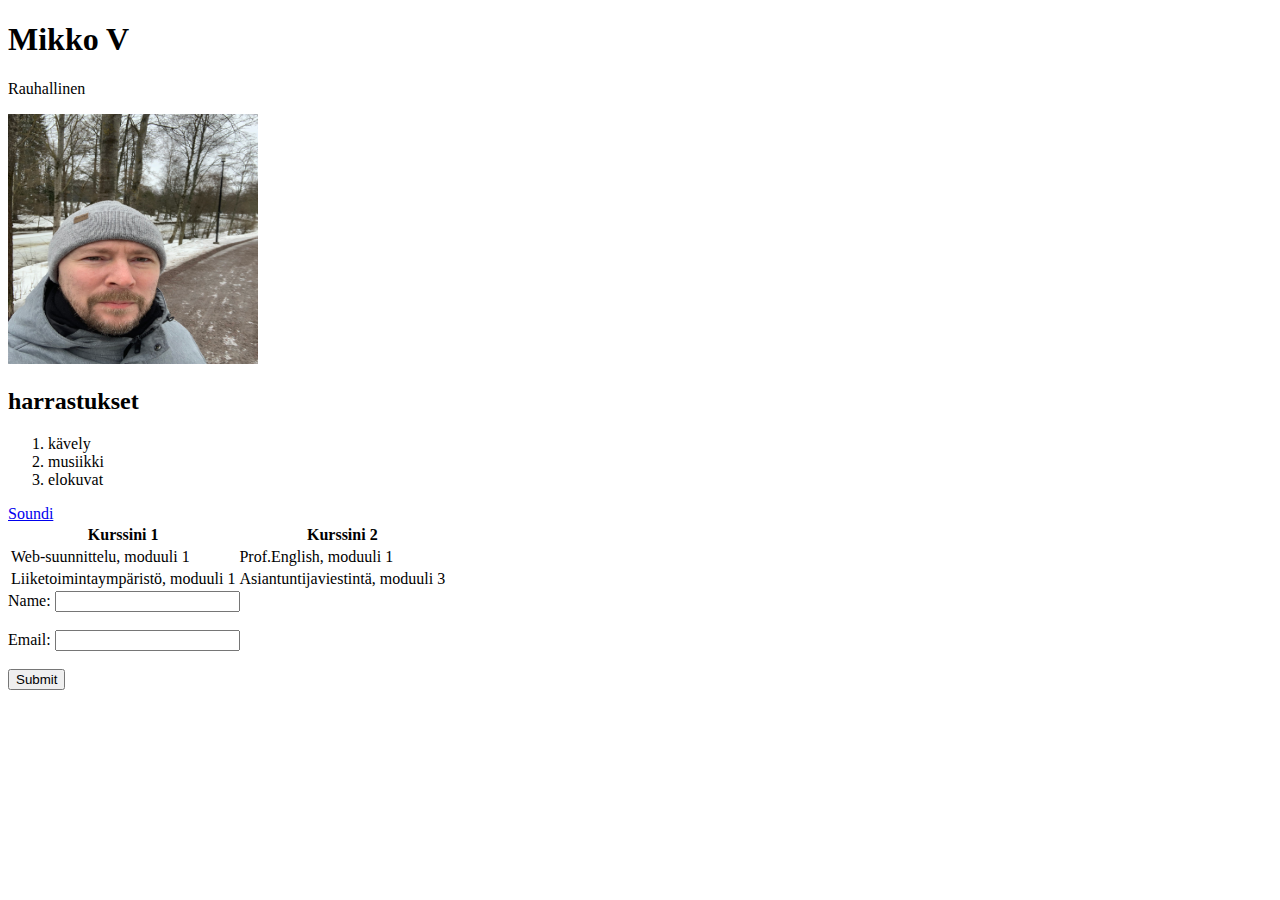
<file: WS01_HTML/index.html>
<!DOCTYPE html>
    <html lang="en">
        <head>
            <title>My first HTML Page</title>
        </head>
        <body>
            <h1>Mikko V</h1>
            <p>Rauhallinen</p>
            <img src="Kuvat/IMG_0806.jpg" style="width: 250px; height: 250px" alt="talvista on">
            <h2>harrastukset</h2>
            <ol>
                <li>kävely</li>
                <li>musiikki</li>
                <li>elokuvat</li>
            </ol>
            <a href="https://www.soundi.fi">
                Soundi
            </a> 
            <table>
            <tr>
                <th>Kurssini 1</th>
                <th>Kurssini 2</th>
            </tr>
            <tr>
                <td>Web-suunnittelu, moduuli 1</td>
                <td>Prof.English, moduuli 1</td>
            </tr>
            <tr>
                <td>Liiketoimintaympäristö, moduuli 1</td>
                <td>Asiantuntijaviestintä, moduuli 3</td>
            </tr>
            </table>

        <form>
            <label for="name">Name:</label>
            <input type="text" id="name" name="name"><br><br>
            <label for="email">Email:</label>
            <input type="email" id="email" name="email"><br><br>
            <input type="submit" value="Submit">

        </form>    



        </body>

    </html>
</file>
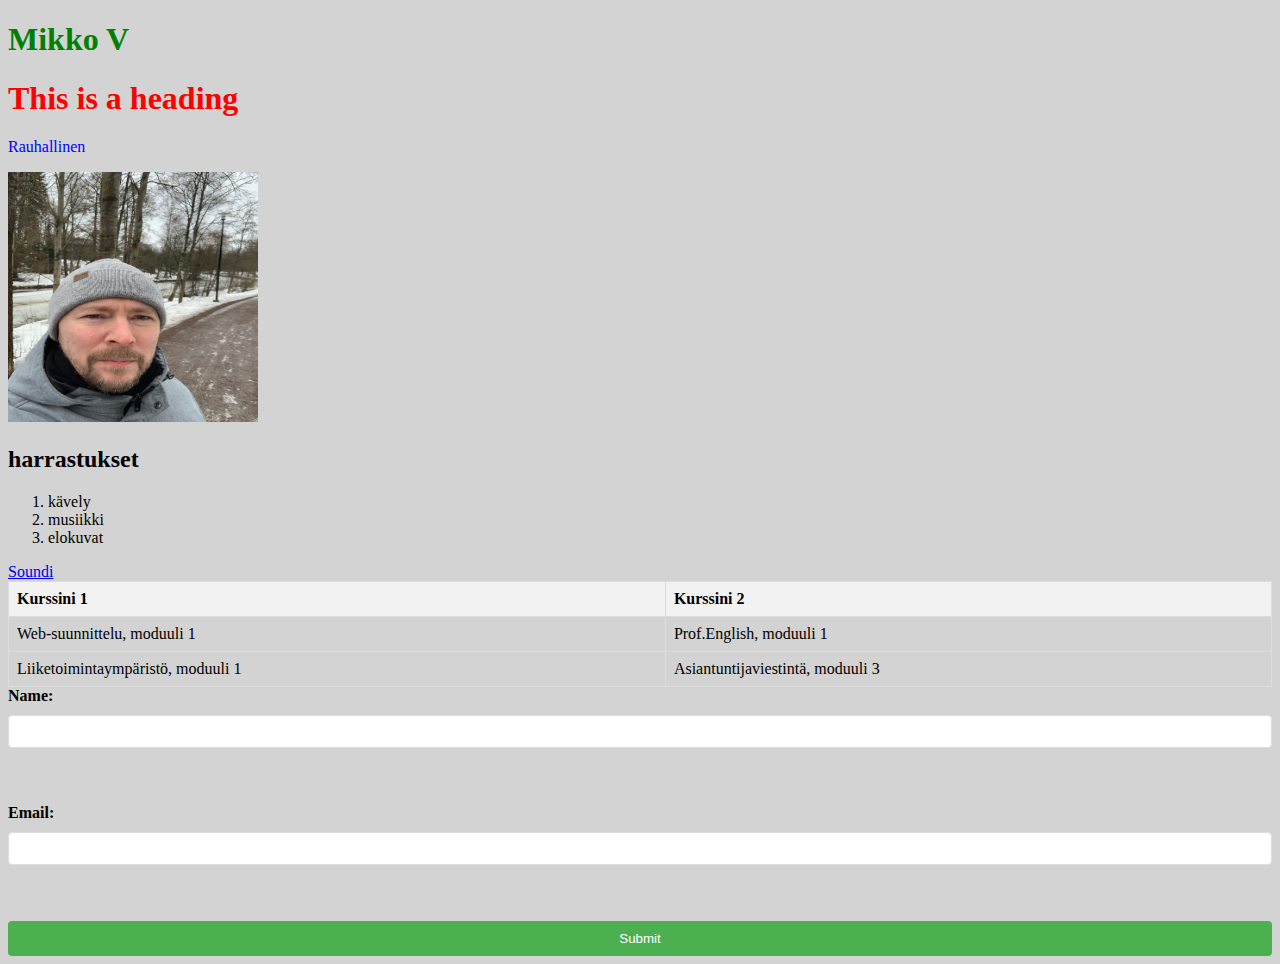
<file: WS02_CSS/index.html>
<!DOCTYPE html>
    <html lang="en">
        <head>
            <title>My first HTML Page</title>
            <style>
                h1 {
                    color: green;
                }
            </style>
            <link rel="stylesheet" href="styles.css">
        </head>
         <body>
            <h1>Mikko V</h1>
            <h1 style="color: red;">This is a heading</h1>
            <p>Rauhallinen</p>
            <img src="Kuvat/IMG_0806.jpg" style="width: 250px; height: 250px" alt="talvista on">
            <h2>harrastukset</h2>
            <ol>
                <li>kävely</li>
                <li>musiikki</li>
                <li>elokuvat</li>
            </ol>
            <a href="https://www.soundi.fi">
                Soundi
            </a> 
            <table>
            <tr>
                <th>Kurssini 1</th>
                <th>Kurssini 2</th>
            </tr>
            <tr>
                <td>Web-suunnittelu, moduuli 1</td>
                <td>Prof.English, moduuli 1</td>
            </tr>
            <tr>
                <td>Liiketoimintaympäristö, moduuli 1</td>
                <td>Asiantuntijaviestintä, moduuli 3</td>
            </tr>
            </table>
            

        <form>
            <label for="name">Name:</label>
            <input type="text" id="name" name="name"><br><br>
            <label for="email">Email:</label>
            <input type="email" id="email" name="email"><br><br>
            <input type="submit" value="Submit">

        </form>    



        </body>
        

    </html>
</file>
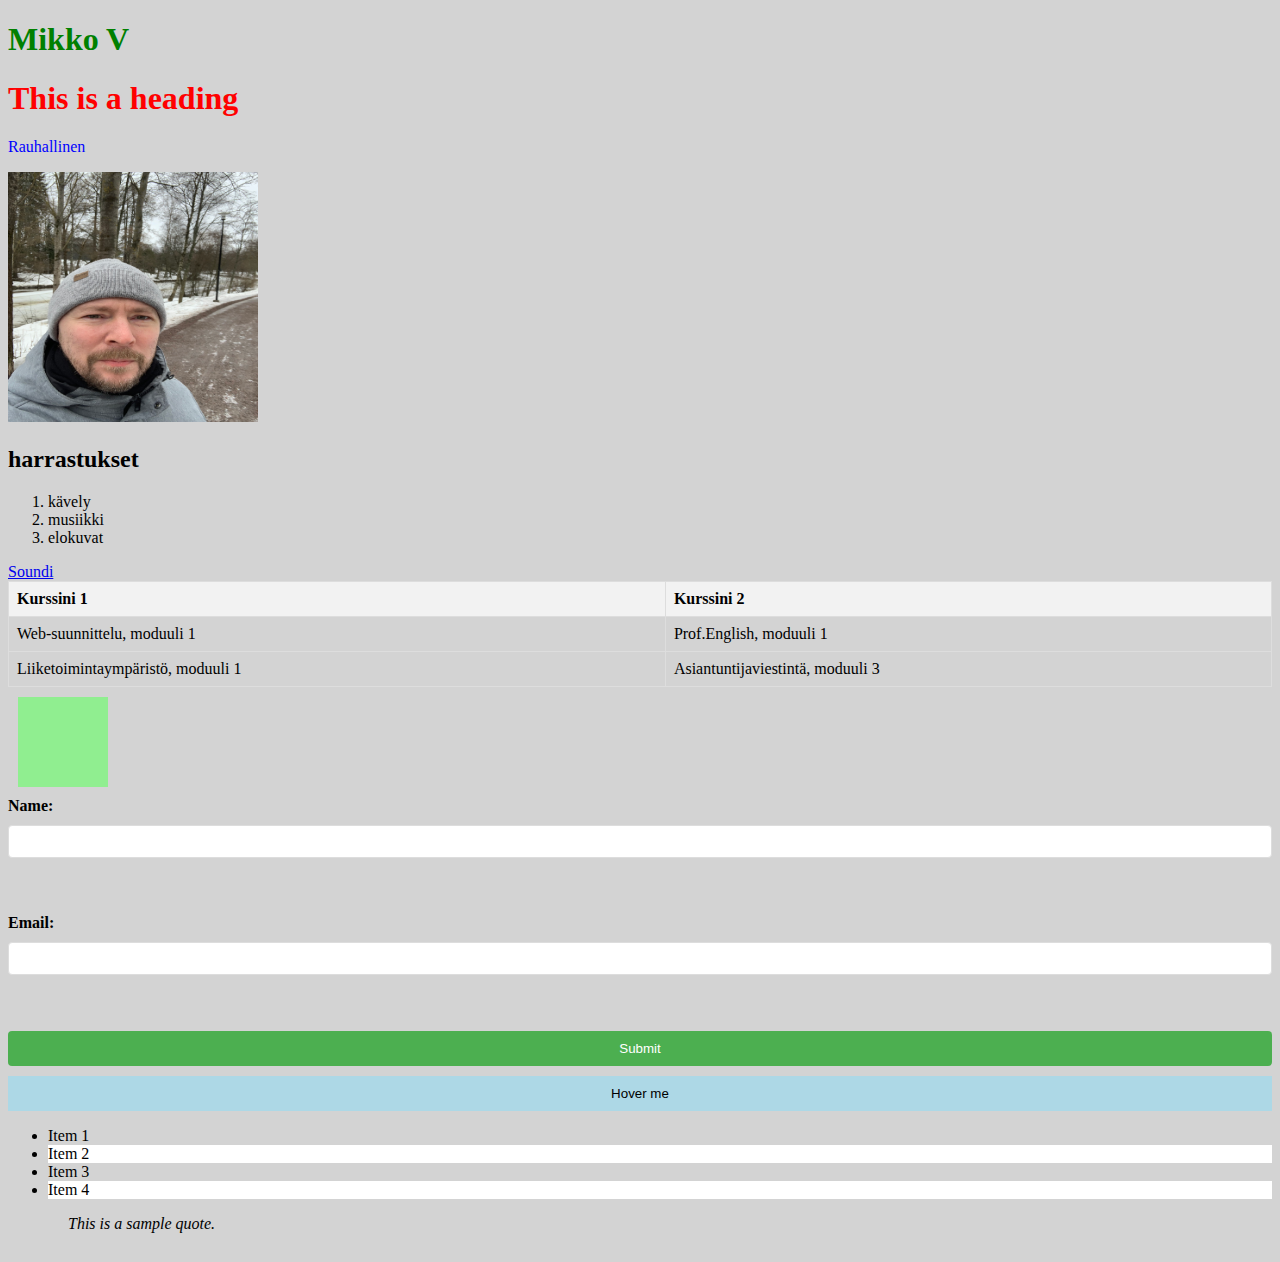
<file: WS03_Advanced_CSS/index.html>
<!DOCTYPE html>
    <html lang="en">
        <head>
            <title>My first HTML Page</title>
            <style>
                h1 {
                    color: green;
                }
    

            </style>
            <link rel="stylesheet" href="./styles/styles.css">
        </head>
         <body>
            <h1>Mikko V</h1>
            <h1 style="color: red;">This is a heading</h1>
            <p>Rauhallinen</p>
            <img src="./Kuvat/IMG_0806.jpg" style="width: 250px; height: 250px" alt="talvista on" class="filter-image">
            <h2>harrastukset</h2>
            <ol>
                <li>kävely</li>
                <li>musiikki</li>
                <li>elokuvat</li>
            </ol>
            <a href="https://www.soundi.fi">
                Soundi
            </a> 
            <table>
            <tr>
                <th>Kurssini 1</th>
                <th>Kurssini 2</th>
            </tr>
            <tr>
                <td>Web-suunnittelu, moduuli 1</td>
                <td>Prof.English, moduuli 1</td>
            </tr>
            <tr>
                <td>Liiketoimintaympäristö, moduuli 1</td>
                <td>Asiantuntijaviestintä, moduuli 3</td>
            </tr>
            </table>
            <div class="animation-box"></div>

        <form>
            <label for="name">Name:</label>
            <input type="text" id="name" name="name"><br><br>
            <label for="email">Email:</label>
            <input type="email" id="email" name="email"><br><br>
            <input type="submit" value="Submit">
            <button class="transition-button">Hover me</button>

        </form>    
        
        <ul class="pseudo-list">
            <li>Item 1</li>
            <li>Item 2</li>
            <li>Item 3</li>
            <li>Item 4</li>
            </ul>   
            <blockquote class="quote">
                This is a sample quote.
                </blockquote>   


        


        </body>
        
    </html>
</file>
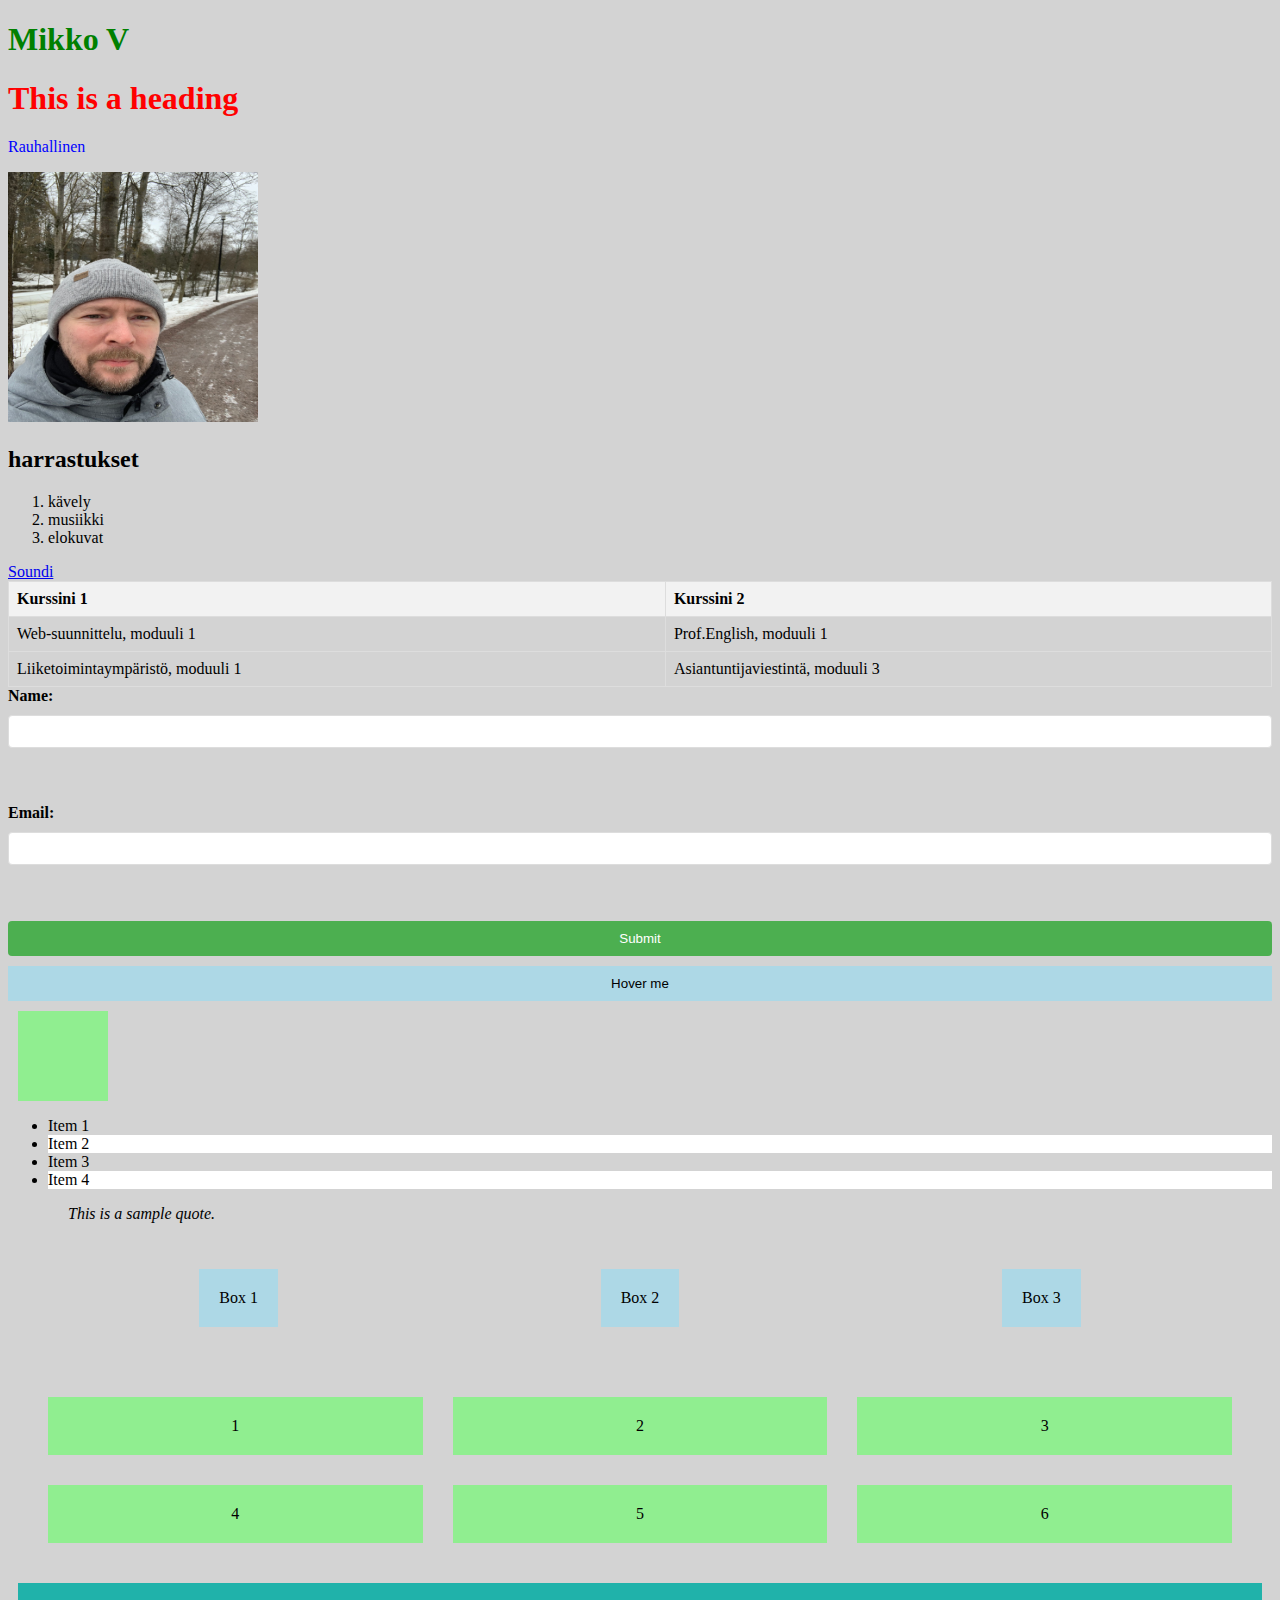
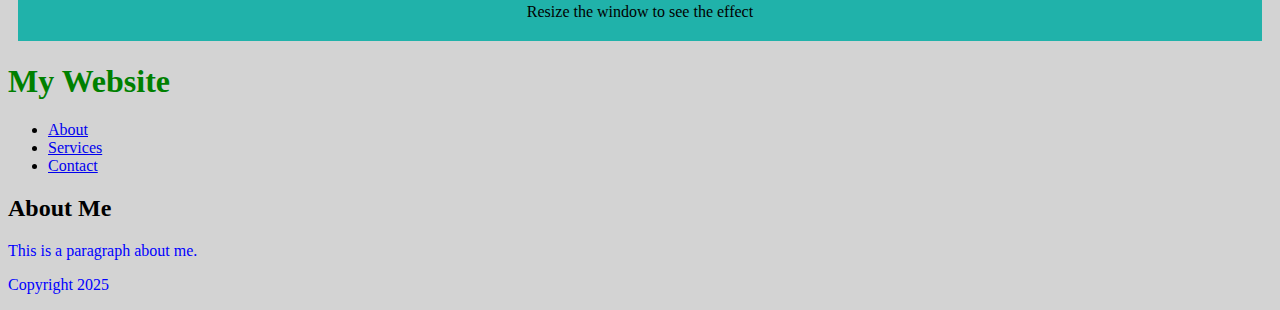
<file: WS04_Page_Layout/index.html>
<!DOCTYPE html>
    <html lang="en">
        <head>
            <title>My first HTML Page</title>
            <style>
                h1 {
                    color: green;
                }
    

            </style>
            <link rel="stylesheet" href="./styles/styles.css">
        </head>
         <body>
            <h1>Mikko V</h1>
            <h1 style="color: red;">This is a heading</h1>
            <p>Rauhallinen</p>
            <img src="./Kuvat/IMG_0806.jpg" style="width: 250px; height: 250px" alt="talvista on" class="filter-image">
            <h2>harrastukset</h2>
            <ol>
                <li>kävely</li>
                <li>musiikki</li>
                <li>elokuvat</li>
            </ol>
            <a href="https://www.soundi.fi">
                Soundi
            </a> 
            <table>
            <tr>
                <th>Kurssini 1</th>
                <th>Kurssini 2</th>
            </tr>
            <tr>
                <td>Web-suunnittelu, moduuli 1</td>
                <td>Prof.English, moduuli 1</td>
            </tr>
            <tr>
                <td>Liiketoimintaympäristö, moduuli 1</td>
                <td>Asiantuntijaviestintä, moduuli 3</td>
            </tr>
            </table>
           
           

        <form>
            <label for="name">Name:</label>
            <input type="text" id="name" name="name"><br><br>
            <label for="email">Email:</label>
            <input type="email" id="email" name="email"><br><br>
            <input type="submit" value="Submit">
            <button class="transition-button">Hover me</button>

        </form>    
        <div class="animation-box"></div>
        <ul class="pseudo-list">
            <li>Item 1</li>
            <li>Item 2</li>
            <li>Item 3</li>
            <li>Item 4</li>
            </ul>   
            <blockquote class="quote">
                This is a sample quote.
                </blockquote>   
            <div class="flex-container">
                 <div class="box">Box 1</div>
                <div class="box">Box 2</div>
                 <div class="box">Box 3</div>
             </div>
        <div class="grid-container">
            <div class="grid-item">1</div>
            <div class="grid-item">2</div>
            <div class="grid-item">3</div>
            <div class="grid-item">4</div>
            <div class="grid-item">5</div>
            <div class="grid-item">6</div>
        </div>
        <div class="responsive-box">Resize the window to see the effect</div>
        <header>
            <h1>My Website</h1>
            <nav>
                <ul>
                <li><a href="#about">About</a></li>
                <li><a href="#services">Services</a></li>
                <li><a href="#contact">Contact</a></li>
            
                </ul>
            </nav>
        </header>
        <main>
            <section id="about">
                <h2>About Me</h2>
                <p>This is a paragraph about me.</p>
                </section>
        </main>
        <footer>
            <p>Copyright 2025</p>
        </footer>
        



        </body>
        
    </html>
</file>
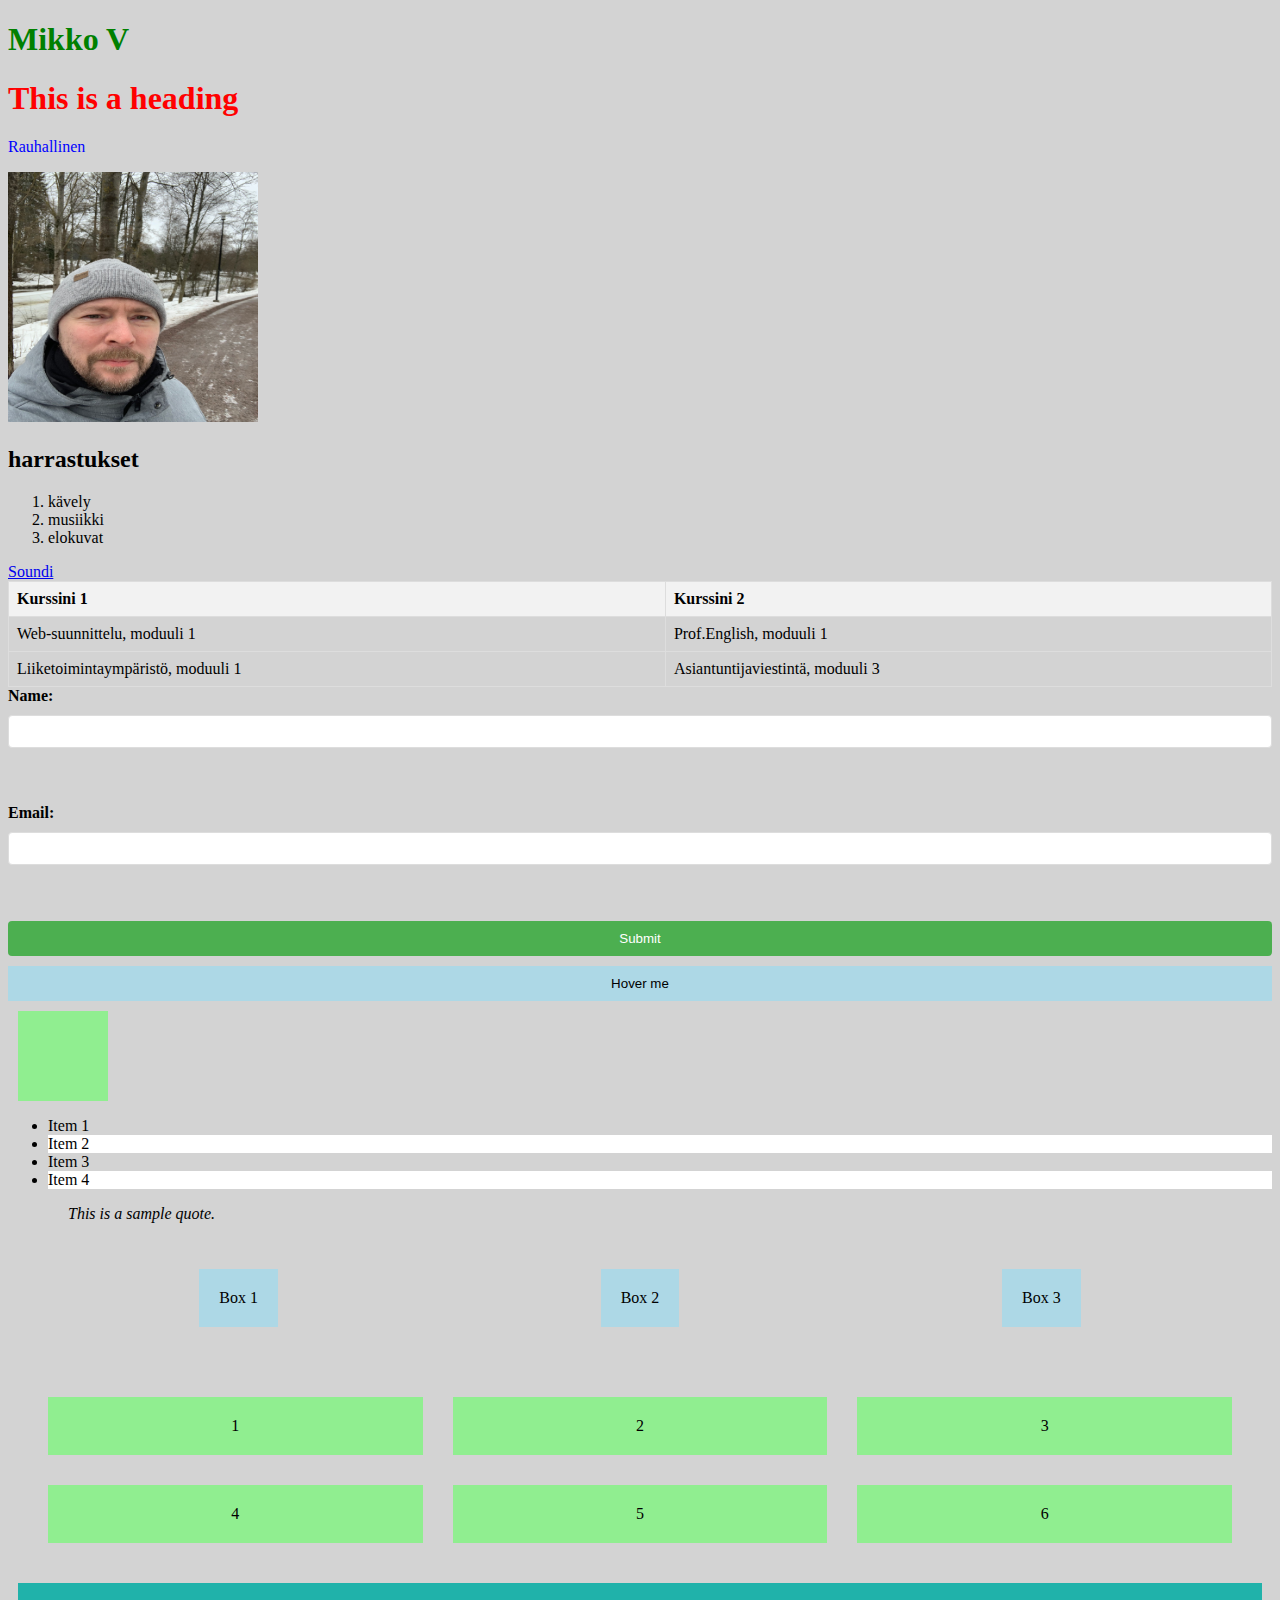
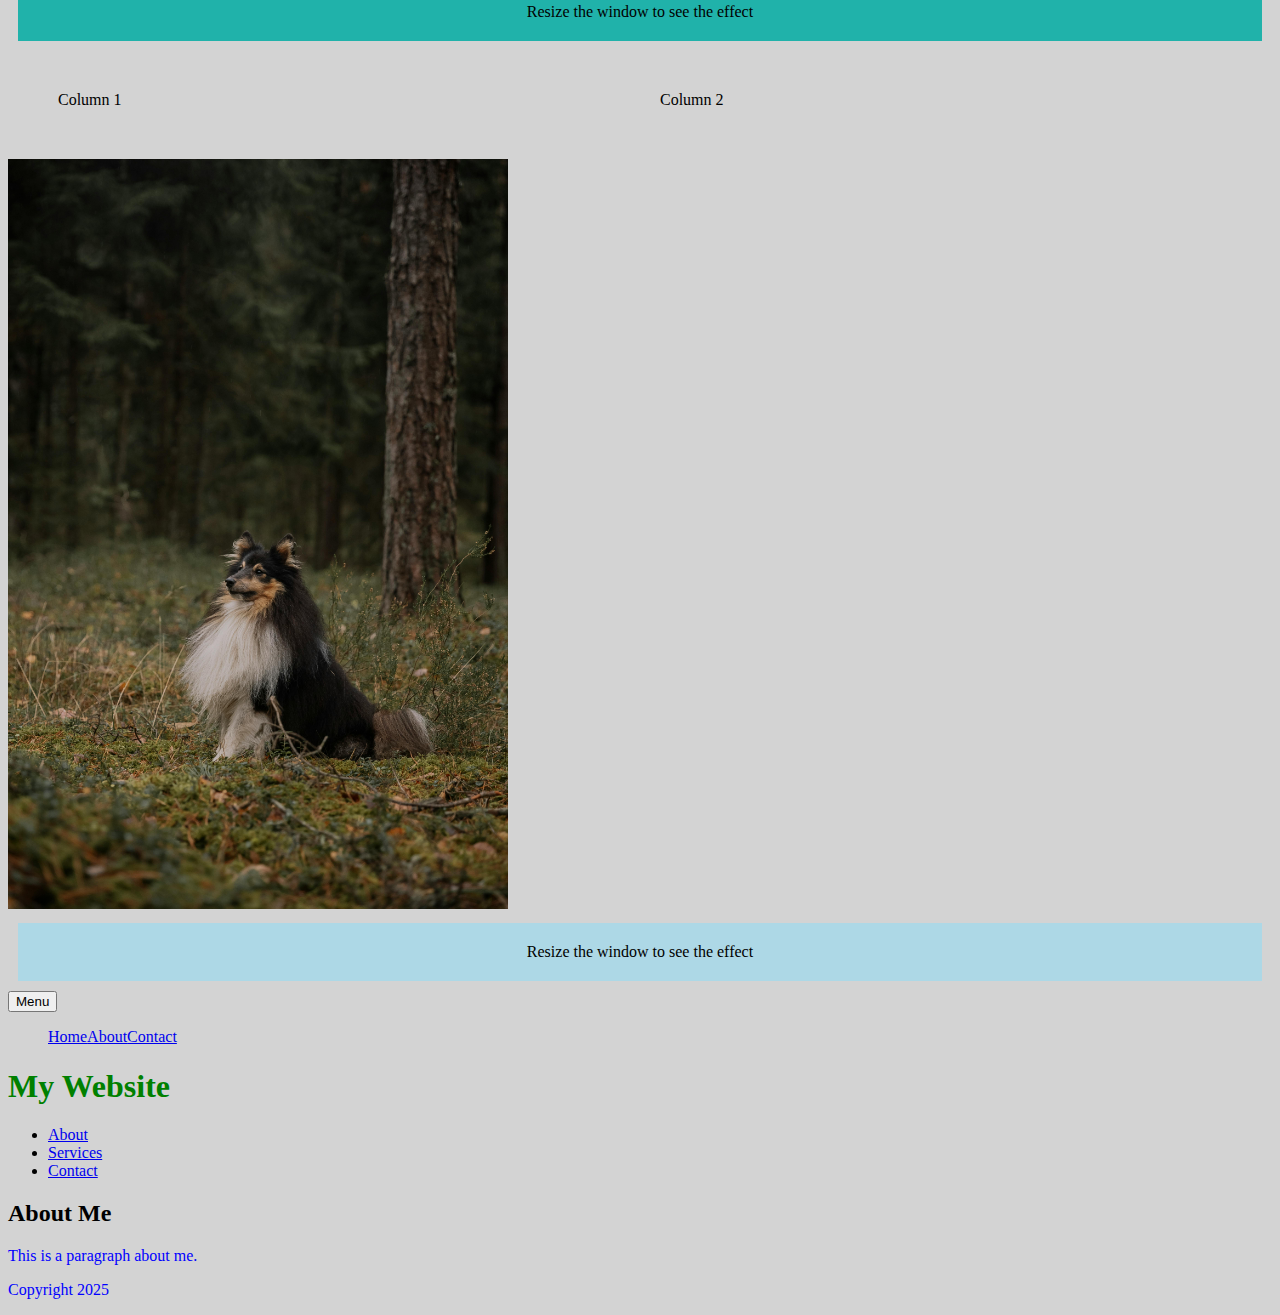
<file: WS05_Responsive_Design/index.html>
<!DOCTYPE html>
    <html lang="en">
        <head>
            
            <title>My first HTML Page</title>
            <style>
                h1 {
                    color: green;
                }
    

            </style>
            <link rel="stylesheet" href="./styles/styles.css">
        </head>
         <body>
            <h1>Mikko V</h1>
            <h1 style="color: red;">This is a heading</h1>
            <p>Rauhallinen</p>
            <img src="./Kuvat/IMG_0806.jpg" style="width: 250px; height: 250px" alt="talvista on" class="filter-image">
            <h2>harrastukset</h2>
            <ol>
                <li>kävely</li>
                <li>musiikki</li>
                <li>elokuvat</li>
            </ol>
            <a href="https://www.soundi.fi">
                Soundi
            </a> 
            <table>
            <tr>
                <th>Kurssini 1</th>
                <th>Kurssini 2</th>
            </tr>
            <tr>
                <td>Web-suunnittelu, moduuli 1</td>
                <td>Prof.English, moduuli 1</td>
            </tr>
            <tr>
                <td>Liiketoimintaympäristö, moduuli 1</td>
                <td>Asiantuntijaviestintä, moduuli 3</td>
            </tr>
            </table>
           
           

        <form>
            <label for="name">Name:</label>
            <input type="text" id="name" name="name"><br><br>
            <label for="email">Email:</label>
            <input type="email" id="email" name="email"><br><br>
            <input type="submit" value="Submit">
            <button class="transition-button">Hover me</button>

        </form>    
        <div class="animation-box"></div>
        <ul class="pseudo-list">
            <li>Item 1</li>
            <li>Item 2</li>
            <li>Item 3</li>
            <li>Item 4</li>
            </ul>   
            <blockquote class="quote">
                This is a sample quote.
                </blockquote>   
            <div class="flex-container">
                 <div class="box">Box 1</div>
                <div class="box">Box 2</div>
                 <div class="box">Box 3</div>
             </div>
        <div class="grid-container">
            <div class="grid-item">1</div>
            <div class="grid-item">2</div>
            <div class="grid-item">3</div>
            <div class="grid-item">4</div>
            <div class="grid-item">5</div>
            <div class="grid-item">6</div>
        </div>
        
        <div class="responsive-box">Resize the window to see the effect</div>
        <div class="responsive-container">
            <div class="column">Column 1</div>
            <div class="column">Column 2</div>
            </div>

         <img src="./Kuvat/sheltti1.jpg" width="500" height="300" alt="Sheltti" class="responsive-image">
<div class="media-query-box">Resize the window to see the effect</div>
<nav class="responsive-nav">
    <button class="menu-toggle">Menu</button>
    <ul class="nav-list">
        <li><a href="#">Home</a></li>
        <li><a href="#">About</a></li>
        <li><a href="#">Contact</a></li>
    </ul>
</nav>

        <header>
            <h1>My Website</h1>
            <nav>
                <ul>
                <li><a href="#about">About</a></li>
                <li><a href="#services">Services</a></li>
                <li><a href="#contact">Contact</a></li>
            
                </ul>
            </nav>
        </header>
        <main>
            <section id="about">
                <h2>About Me</h2>
                <p>This is a paragraph about me.</p>
                </section>
        </main>
        <footer>
            <p>Copyright 2025</p>
        </footer>
        



        </body>
        
    </html>
</file>
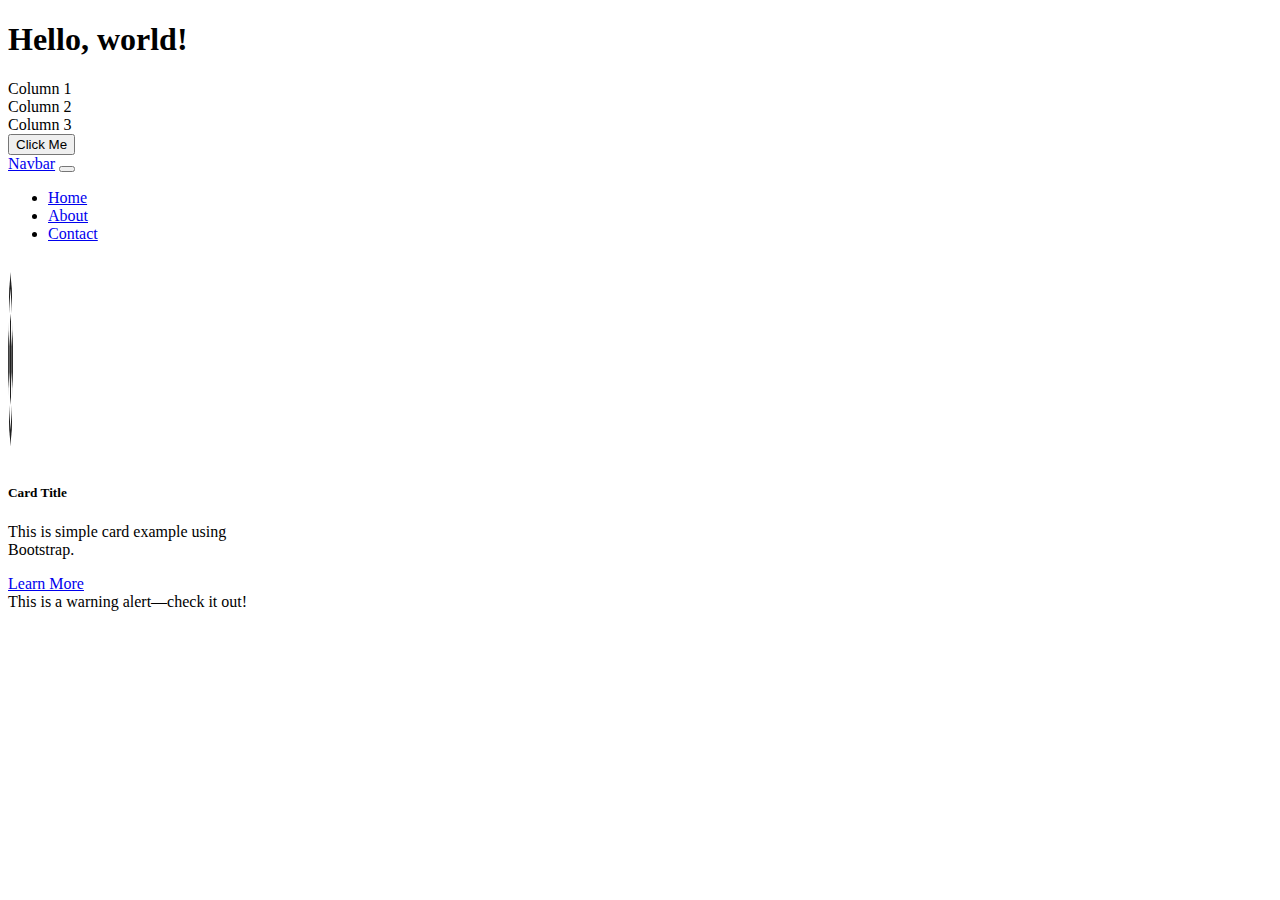
<file: WS06_Bootstrap/index.html>
<!DOCTYPE html>
<html lang="en">
  <head>
    <meta charset="utf-8">
    <meta name="viewport" content="width=device-width, initial-scale=1">
    <title>Bootstrap demo</title>
    <link href="https://cdn.jsdelivr.net/npm/bootstrap@5.3.5/dist/css/bootstrap.min.css" rel="stylesheet" integrity="sha384-SgOJa3DmI69IUzQ2PVdRZhwQ+dy64/BUtbMJw1MZ8t5HZApcHrRKUc4W0kG879m7" crossorigin="anonymous">
  </head>
  <body>
    <h1>Hello, world!</h1>
    <script src="https://cdn.jsdelivr.net/npm/bootstrap@5.3.5/dist/js/bootstrap.bundle.min.js" integrity="sha384-k6d4wzSIapyDyv1kpU366/PK5hCdSbCRGRCMv+eplOQJWyd1fbcAu9OCUj5zNLiq" crossorigin="anonymous"></script>
    <div class="container">
      <div class="row">
        <div class="col-md-4 col-12">Column 1</div>
        <div class="col-md-4 col-12">Column 2</div>
        <div class="col-md-4 col-12">Column 3</div>
      </div>
    </div>
<button class="btn btn-success">Click Me</button>
<nav class="navbar navbar-expand-lg navbar-light bg-light">
  <a class="navbar-brand" href="#">Navbar</a>
  <button class="navbar-toggler" type="button" data-toggle="collapse" data-target="#navbarNav" aria-expanded="false" aria-label="Toggle navigation">
    <span class="navbar-toggler-icon"></span>
  </button>
  <div class="collapse navbar-collapse" id="navbarNav">
    <ul class="navbar-nav">
      <li class="nav-item active">
        <a class="nav-link" href="#">Home</a>
      </li>
      <li class="nav-item">
        <a class="nav-link" href="#">About</a>
      </li>
      <li class="nav-item">
        <a class="nav-link" href="#">Contact</a>
      </li>
    </ul>
  </div>
  </nav>
  <div class="card" style="width: 18rem;">
    <img src="./Kuvat/radio_button_checked_24dp_1F1F1F_FILL0_wght400_GRAD0_opsz24.png" width="5" height="200" class="card-img-top" alt="Card Image">
    <div class="card-body">
      <h5 class="card-title">Card Title</h5>
      <p class="card-text">This is simple card example using Bootstrap.</p>
      <a href="#" class="btn btn-primary">Learn More</a>
    </div>
  </div>
  <div class="alert alert-info" role="alert">
    This is a warning alert—check it out!
  </div>
  </body>
</html>
</file>
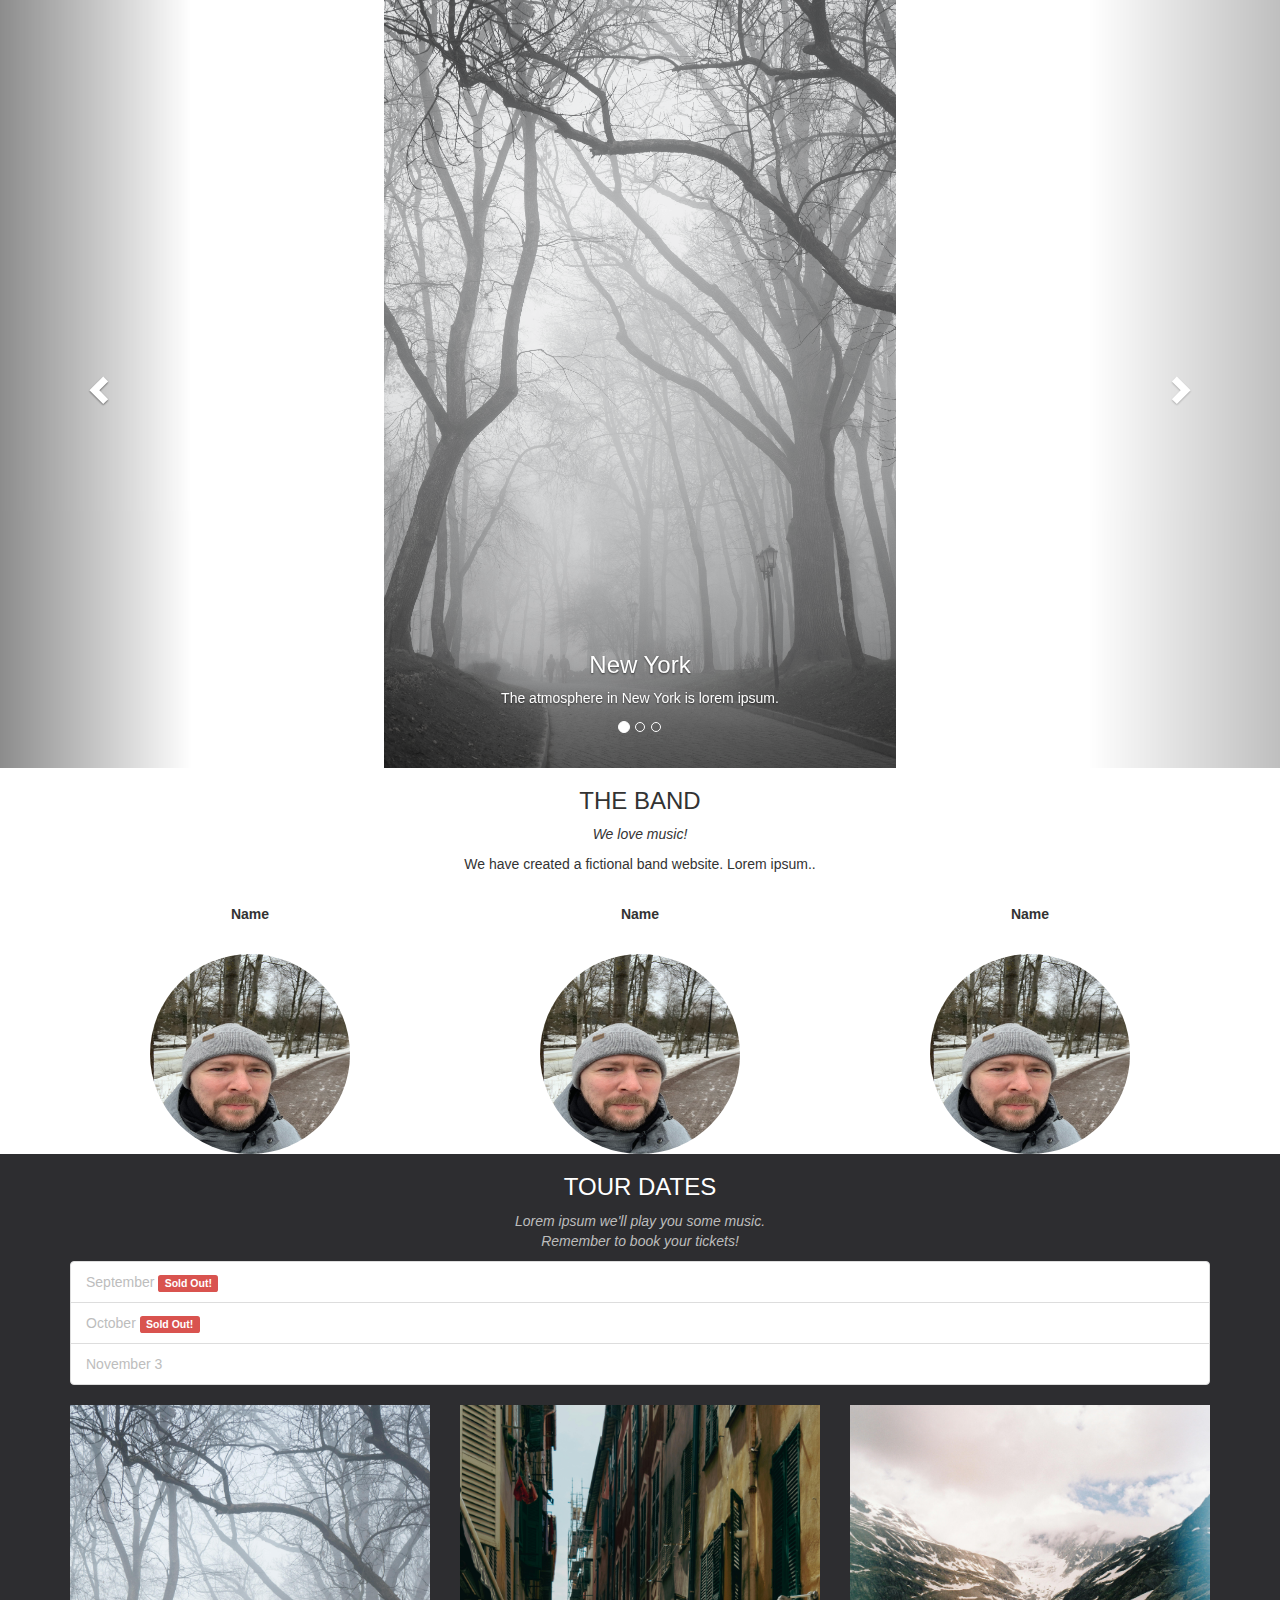
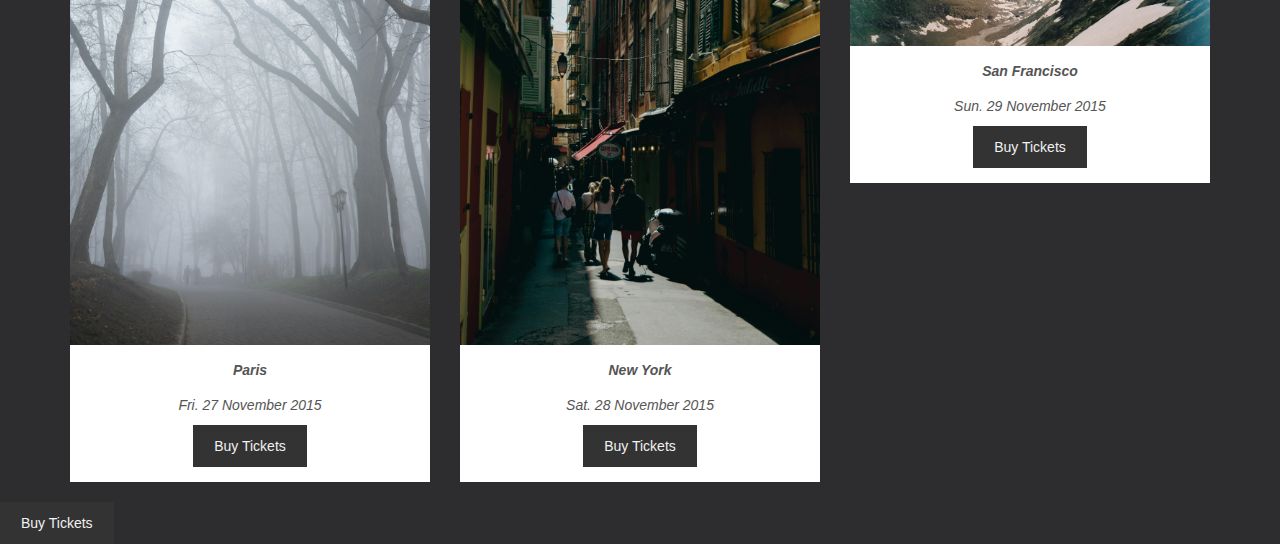
<file: WS06_Bootstrap/bootstrap harkka/index.html>
<!DOCTYPE html>
<html lang="en">
<head>
  <title>Bootstrap Theme The Band</title>
  <meta charset="utf-8">
  <meta name="viewport" content="width=device-width, initial-scale=1">
  <link rel="stylesheet" href="https://maxcdn.bootstrapcdn.com/bootstrap/3.4.1/css/bootstrap.min.css">
  <script src="https://ajax.googleapis.com/ajax/libs/jquery/3.5.1/jquery.min.js"></script>
  <script src="https://maxcdn.bootstrapcdn.com/bootstrap/3.4.1/js/bootstrap.min.js"></script>
  <style>
 
  
  .carousel-inner img {
    -webkit-filter: grayscale(90%);
    filter: grayscale(90%); /* make all photos black and white */ 
    width: 40%; /* Set width to 100% */
    margin: auto;;
  }
  .carousel-caption h3 {
    color: #fff !important;
  }
  @media (max-width: 600px) {
    .carousel-caption {
      display: none; /* Hide the carousel text when the screen is less than 600 pixels wide */
    }
  }

  .bg-1 {
    background: #2d2d30;
    color: #bdbdbd;
  }
  .bg-1 h3 {color: #fff;}
  .bg-1 p {font-style: italic;}
  
  /* Remove border and add padding to thumbnails */
  .thumbnail {
    padding: 0 0 15px 0;
    border: none;
    border-radius: 0;
  }
  
  .thumbnail p {
    margin-top: 15px;
    color: #555;
  }
  
  /* Black buttons with extra padding and without rounded borders */
  .btn {
    padding: 10px 20px;
    background-color: #333;
    color: #f1f1f1;
    border-radius: 0;
    transition: .2s;
  }
  
  /* On hover, the color of .btn will transition to white with black text */
  .btn:hover, .btn:focus {
    border: 1px solid #333;
    background-color: #fff;
    color: #000;
  }

  /* Add a dark gray background color to the modal header and center text */
.modal-header, h4, .close {
  background-color: #333;
  color: #fff !important;
  text-align: center;
  font-size: 30px;
}

.modal-header, .modal-body {
  padding: 40px 50px;
}
  </style>
  

</head>
<body>
  <div id="myCarousel" class="carousel slide" data-ride="carousel">
    <!-- Indicators -->
    <ol class="carousel-indicators">
      <li data-target="#myCarousel" data-slide-to="0" class="active"></li>
      <li data-target="#myCarousel" data-slide-to="1"></li>
      <li data-target="#myCarousel" data-slide-to="2"></li>
    </ol>
  
    <!-- Wrapper for slides -->
    <div class="carousel-inner" role="listbox">
      <div class="item active">
        <img src="./Kuvat/pexels-20710970-10544000.jpg" height="300" width="300" alt="New York">
        <div class="carousel-caption">
          <h3>New York</h3>
          <p>The atmosphere in New York is lorem ipsum.</p>
        </div>
      </div>
  
      <div class="item">
        <img src="./Kuvat/pexels-gaborbalazs97-29872510.jpg" height="300" width="300" alt="Chicago">
        <div class="carousel-caption">
          <h3>Chicago</h3>
          <p>Thank you, Chicago - A night we won't forget.</p>
        </div>
      </div>
  
      <div class="item">
        <img src="./Kuvat/pexels-nanamusic-31567326.jpg" alt="Los Angeles">
        <div class="carousel-caption">
          <h3>LA</h3>
          <p>Even though the traffic was a mess, we had the best time.</p>
        </div>
      </div>
    </div>
  
    <!-- Left and right controls -->
    <a class="left carousel-control" href="#myCarousel" role="button" data-slide="prev">
      <span class="glyphicon glyphicon-chevron-left" aria-hidden="true"></span>
      <span class="sr-only">Previous</span>
    </a>
    <a class="right carousel-control" href="#myCarousel" role="button" data-slide="next">
      <span class="glyphicon glyphicon-chevron-right" aria-hidden="true"></span>
      <span class="sr-only">Next</span>
    </a>
  </div>
<div class="container text-center">
  <h3>THE BAND</h3>
  <p><em>We love music!</em></p>
  <p>We have created a fictional band website. Lorem ipsum..</p>
  <br>
  <div class="row">
    <div class="col-sm-4">
      <p><strong>Name</strong></p><br>
      <img src="./Kuvat/IMG_0806.jpg" class="img-circle person;" width="200" height="200" alt="Random Name">
       <div id="demo" class="collapse">
        <p>Guitarist and Lead Vocalist</p>
        <p>Loves long walks on the beach</p>
        <p>Member since 1988</p>
      </div>
    </div>
    <div class="col-sm-4">
      <p><strong>Name</strong></p><br>
      <img src="./Kuvat/IMG_0806.jpg" class="img-circle person" width="200" height="200" alt="Random Name">
      <div id="demo2" class="collapse">
        <p>Drummer</p>
        <p>Loves drummin'</p>
        <p>Member since 1988</p>
      </div>
    </div>
    <div class="col-sm-4">
      <p><strong>Name</strong></p><br>
      <img src="./Kuvat/IMG_0806.jpg" class="img-circle person" width="200" height="200" alt="Random Name">
      <div id="demo3" class="collapse">
        <p>Bass player</p>
        <p>Loves math</p>
        <p>Member since 2005</p>
      </div>
    </div>
  </div>
</div>
<div class="bg-1">
  <div class="container">
    <h3 class="text-center">TOUR DATES</h3>
    <p class="text-center">Lorem ipsum we'll play you some music.<br> Remember to book your tickets!</p>
<ul class="list-group">
      <li class="list-group-item">September <span class="label label-danger">Sold Out!</span></li>
      <li class="list-group-item">October <span class="label label-danger"> Sold Out!</span></li>
      <li class="list-group-item">November 3</li>
    </ul>

    <div class="row text-center">
      <div class="col-sm-4">
        <div class="thumbnail">
          <img src="./Kuvat/pexels-20710970-10544000.jpg" alt="Paris">
          <p><strong>Paris</strong></p>
          <p>Fri. 27 November 2015</p>
          <button class="btn">Buy Tickets</button>
        </div>
      </div>
      <div class="col-sm-4">
        <div class="thumbnail">
          <img src="./Kuvat/pexels-gaborbalazs97-29872510.jpg" alt="New York">
          <p><strong>New York</strong></p>
          <p>Sat. 28 November 2015</p>
          <button class="btn">Buy Tickets</button>
        </div>
      </div>
      <div class="col-sm-4">
        <div class="thumbnail">
          <img src="./Kuvat/pexels-nanamusic-31567326.jpg" alt="San Francisco">
          <p><strong>San Francisco</strong></p>
          <p>Sun. 29 November 2015</p>
          <button class="btn">Buy Tickets</button>
        </div>
        </div>
        </div> 
  </div>
  <button class="btn" data-toggle="modal" data-target="#myModal">Buy Tickets</button>
  <div class="modal fade" id="myModal" role="dialog">
    <div class="modal-dialog">
  
      <!-- Modal content-->
      <div class="modal-content">
        <div class="modal-header">
          <button type="button" class="close" data-dismiss="modal">&times;</button>
          <h4><span class="glyphicon glyphicon-lock"></span> Tickets</h4>
        </div>
        <div class="modal-body">
          <form role="form">
            <div class="form-group">
              <label for="psw"><span class="glyphicon glyphicon-shopping-cart"></span> Tickets, $23 per person</label>
              <input type="number" class="form-control" id="psw" placeholder="How many?">
            </div>
            <div class="form-group">
              <label for="usrname"><span class="glyphicon glyphicon-user"></span> Send To</label>
              <input type="text" class="form-control" id="usrname" placeholder="Enter email">
            </div>
            <button type="submit" class="btn btn-block">Pay
              <span class="glyphicon glyphicon-ok"></span>
            </button>
          </form>
        </div>
        <div class="modal-footer">
          <button type="submit" class="btn btn-danger btn-default pull-left" data-dismiss="modal">
            <span class="glyphicon glyphicon-remove"></span> Cancel
          </button>
          <p>Need <a href="#">help?</a></p>
        </div>
      </div>
    </div>
</div>

</body>
</html>
</file>
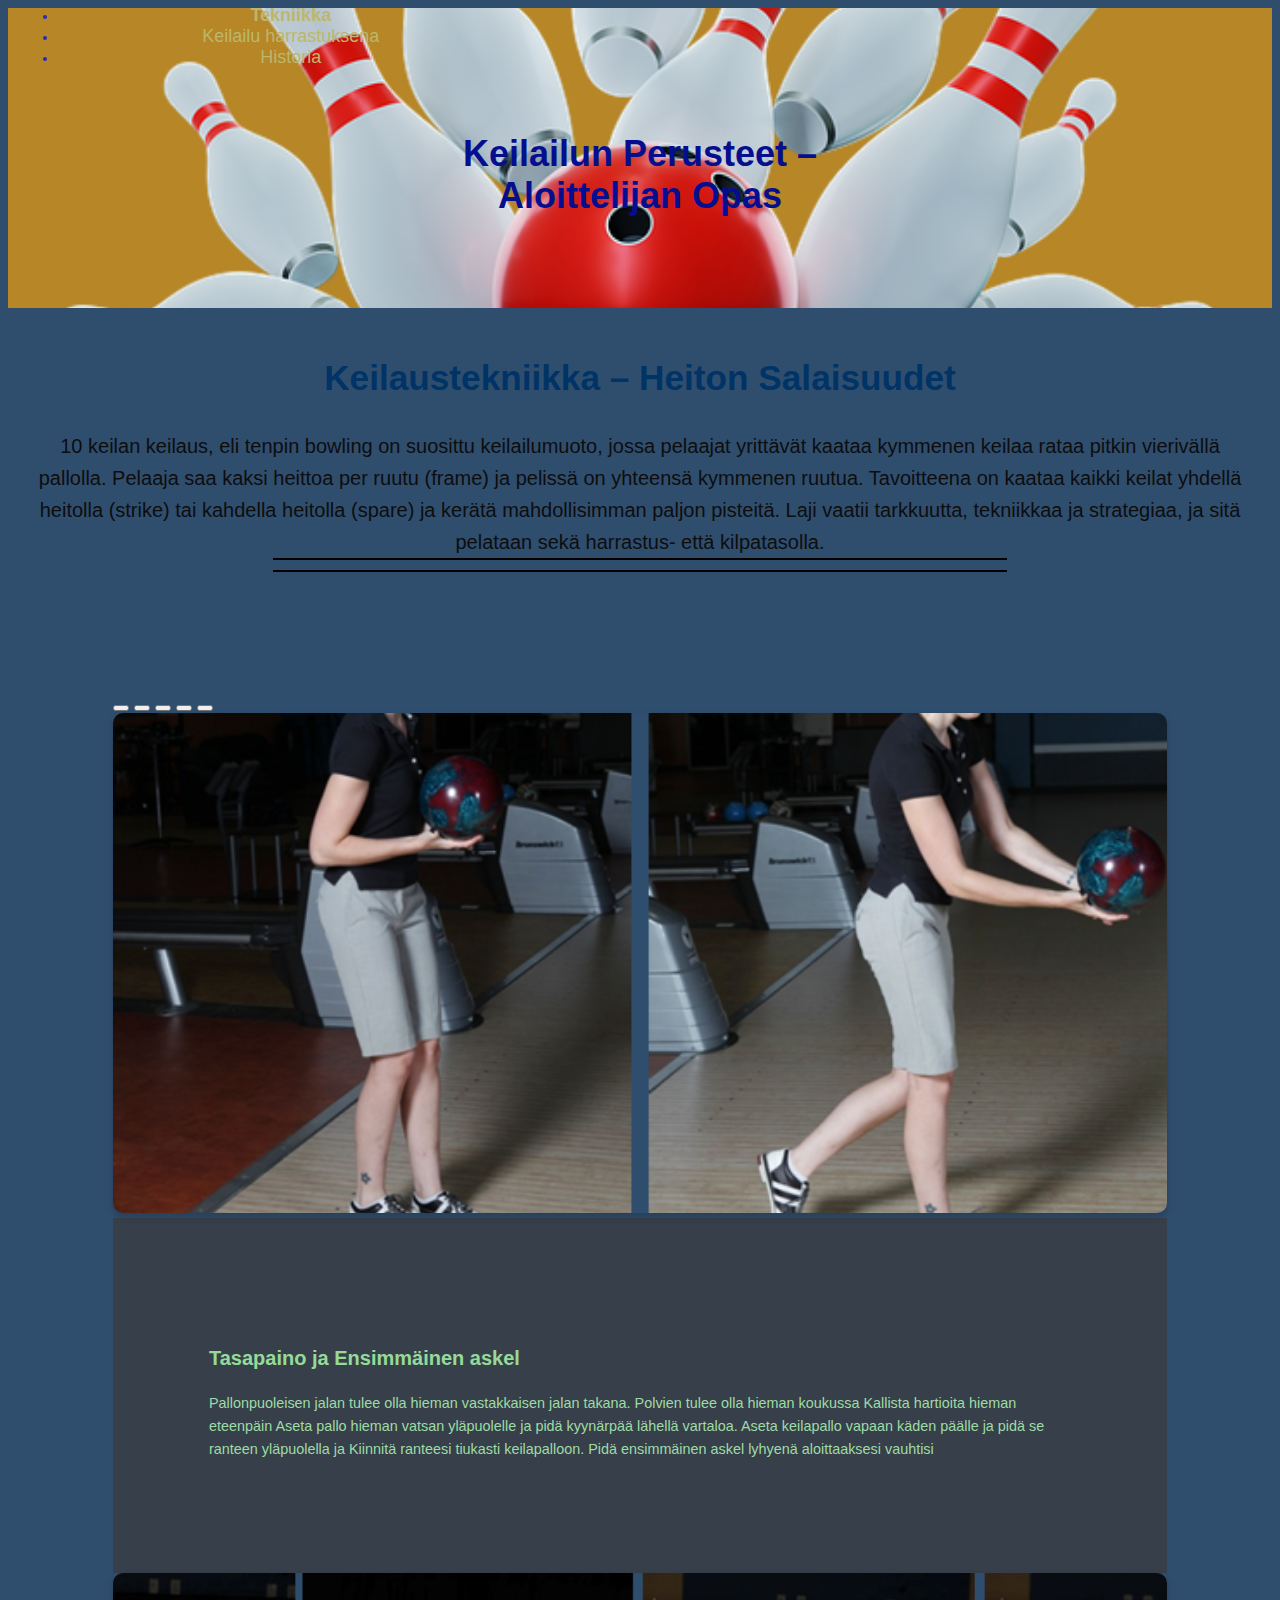
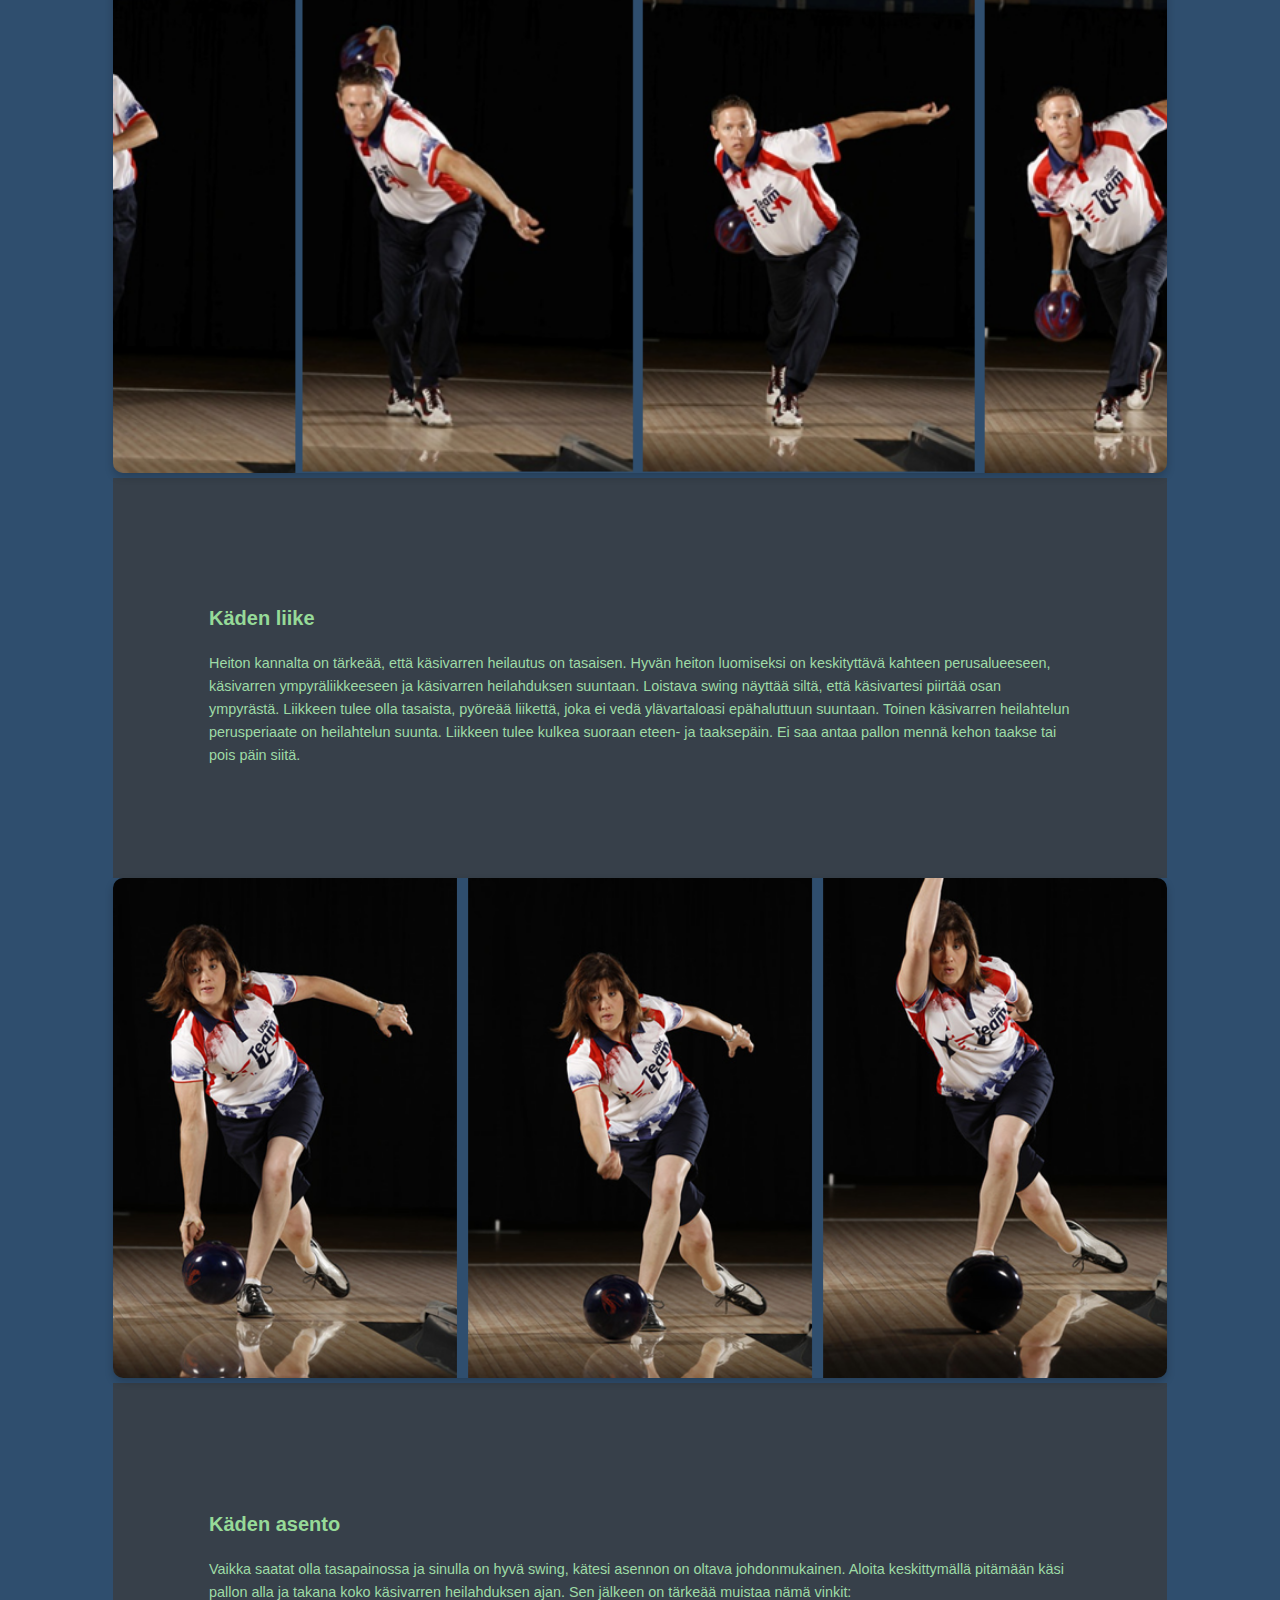
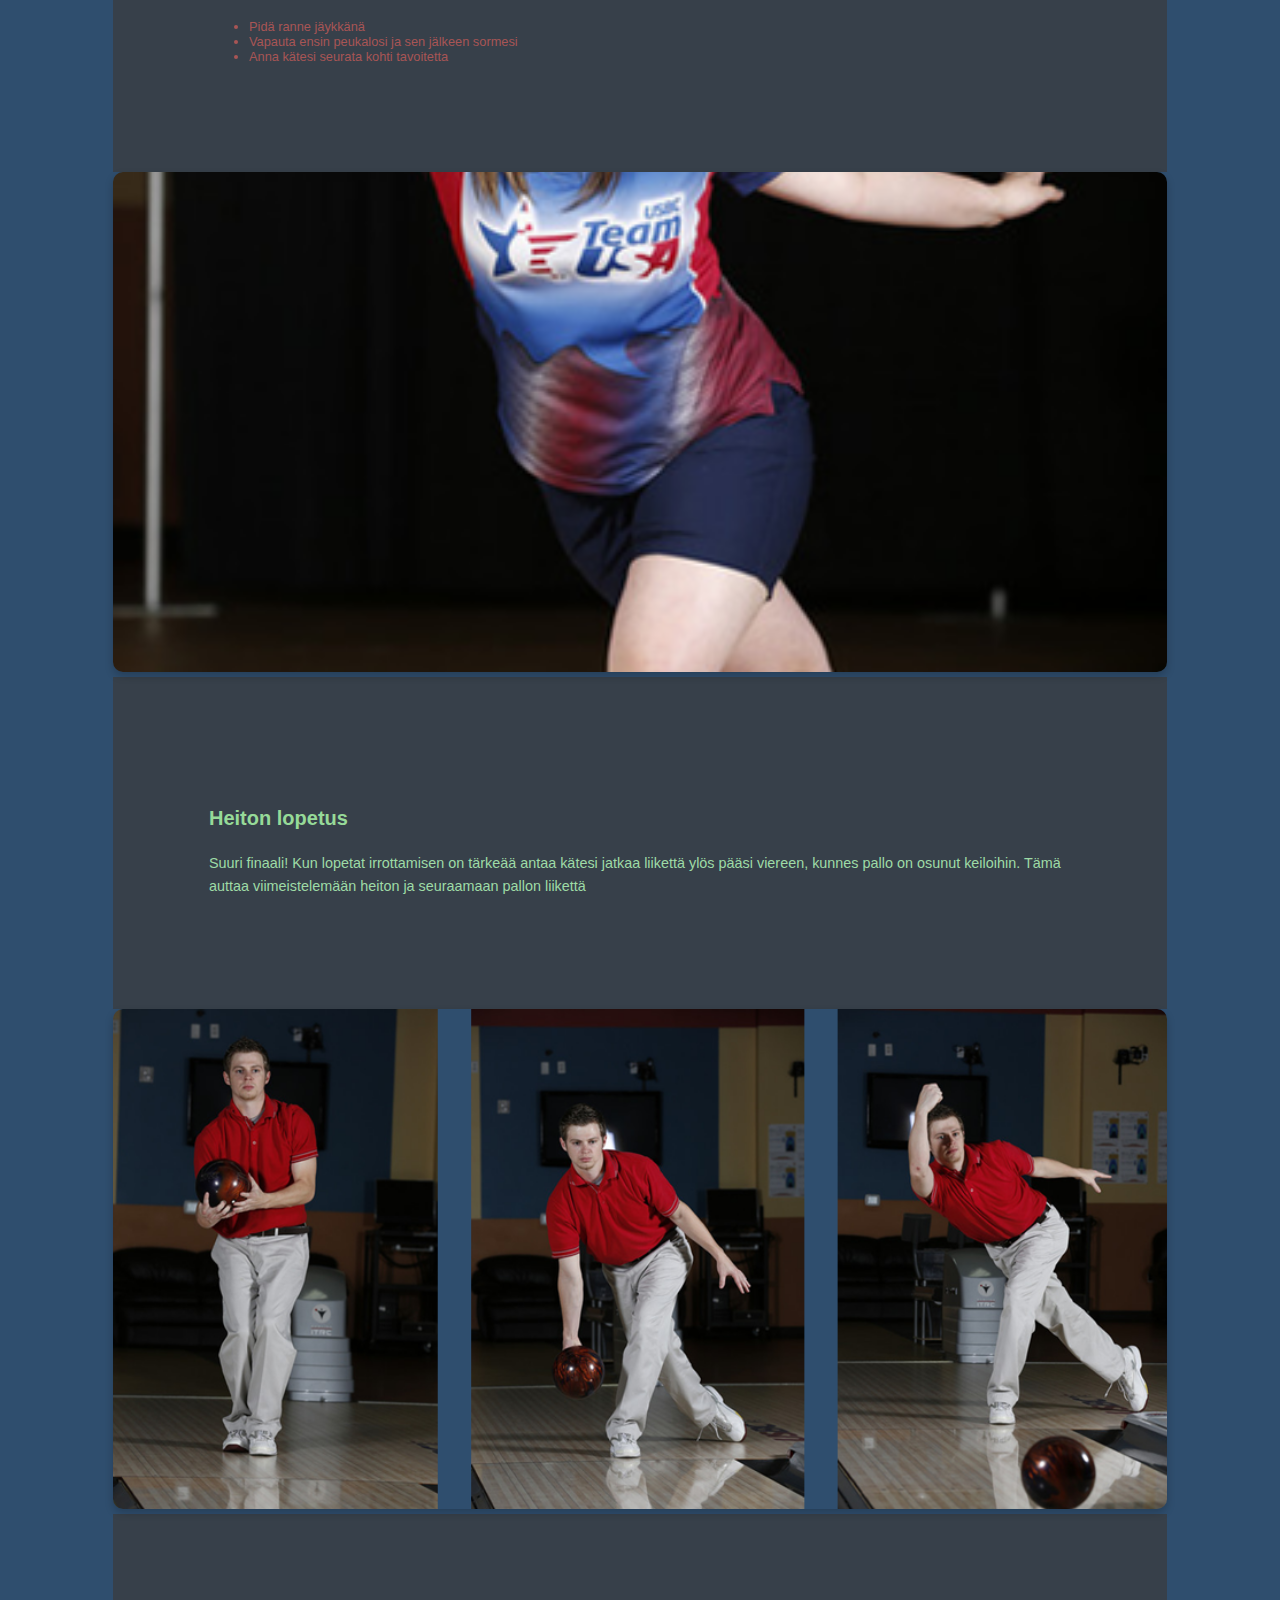
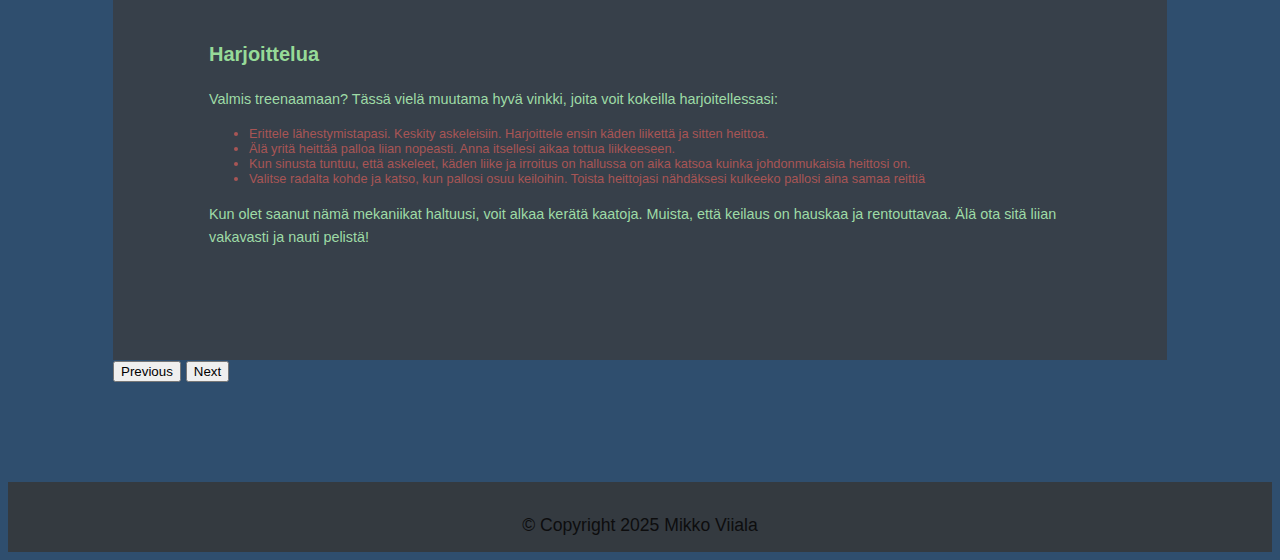
<file: WS07-Omat_Sivut2/tekniikka.html>
<!DOCTYPE html>
    <html lang="fi">
        <head>
            <meta charset="utf-8">
            <meta name="viewport" content="width=device-width, initial-scale=1">
            <title>Keilaus</title>
           <link rel="icon" href="Kuvat/bowling-6694193_640.ico" type="image/x-icon">
            <link rel="stylesheet" href="styles/styles.css">
            <link href="https://cdn.jsdelivr.net/npm/bootstrap@5.3.5/dist/css/bootstrap.min.css" rel="stylesheet" integrity="sha384-SgOJa3DmI69IUzQ2PVdRZhwQ+dy64/BUtbMJw1MZ8t5HZApcHrRKUc4W0kG879m7" crossorigin="anonymous">

        </head>
        <body>
            
                <div class="header">
                <img src="./Kuvat/bowling-3427969_640.png" width="200" height="100" alt="Jos kuva ei toimi tarkista" class="logo">
                <h1 style="color: rgb(5, 14, 142)" class="title">Keilailun Perusteet – Aloittelijan Opas</h1>
                <nav class="navbar navbar-expand-lg custom-navbar">
                    <div class="container-fluid">
                      <a class="navbar-brand" href="#"></a>
                      <button class="navbar-toggler" type="button" data-bs-toggle="collapse" data-bs-target="#navbarNav" aria-controls="navbarNav" aria-expanded="false" aria-label="Toggle navigation">
                        <span class="navbar-toggler-icon"></span>
                      </button>
                      <div class="collapse navbar-collapse" id="navbarNav">
                        <ul class="navbar-nav">
                          <li class="nav-item">
                            <a class="nav-link" aria-current="page" href="index.html">Koti</a>
                          </li>
                          <li class="nav-item">
                            <a class="nav-link active" href="tekniikka.html">Tekniikka</a>
                          </li>
                          <li class="nav-item">
                            <a class="nav-link" href="harrastus.html">Keilailu harrastuksena</a>
                          </li>
                          <li class="nav-item">
                            <a class="nav-link" href="historia.html">Historia</a>
                          </li>
                          
                        </ul>
                      </div>
                    </div>
                   </nav>
                 </div>
                 <div class="centered-text">
            <h1 class="flex-container">Keilaustekniikka – Heiton Salaisuudet</h1>
             <p>10 keilan keilaus, eli tenpin bowling on suosittu keilailumuoto, jossa pelaajat yrittävät kaataa kymmenen keilaa rataa pitkin vierivällä pallolla. Pelaaja saa kaksi heittoa per ruutu (frame) ja pelissä on yhteensä kymmenen ruutua. Tavoitteena on kaataa kaikki keilat yhdellä heitolla (strike) tai kahdella heitolla (spare) ja kerätä mahdollisimman paljon pisteitä. Laji vaatii tarkkuutta, tekniikkaa ja strategiaa, ja sitä pelataan sekä harrastus- että kilpatasolla.
            </p>
            </div>
            <div class="container">
              <div class="row justify-content-center">
                <div class="col-12 col-md-8">
              <div id="carouselExampleCaptions" class="carousel slide">
  <div class="carousel-indicators">
    <button type="button" data-bs-target="#carouselExampleCaptions" data-bs-slide-to="0" class="active" aria-current="true" aria-label="Slide 1"></button>
    <button type="button" data-bs-target="#carouselExampleCaptions" data-bs-slide-to="1" aria-label="Slide 2"></button>
    <button type="button" data-bs-target="#carouselExampleCaptions" data-bs-slide-to="2" aria-label="Slide 3"></button>
    <button type="button" data-bs-target="#carouselExampleCaptions" data-bs-slide-to="3" aria-label="Slide 4"></button>
    <button type="button" data-bs-target="#carouselExampleCaptions" data-bs-slide-to="4" aria-label="Slide 5"></button>
  </div>
  <div class="carousel-inner">
    <div class="carousel-item active">
      <img src="./Kuvat/alku_asento.png" class="d-block w-100" alt="Alku asento">
      <div class="carousel-caption d-none d-md-block text-sm-start">
        <h5>Tasapaino ja Ensimmäinen askel</h5>
        <p>Pallonpuoleisen jalan tulee olla hieman vastakkaisen jalan takana.
Polvien tulee olla hieman koukussa
Kallista hartioita hieman eteenpäin
Aseta pallo hieman vatsan yläpuolelle ja pidä kyynärpää lähellä vartaloa.
Aseta keilapallo vapaan käden päälle ja pidä se ranteen yläpuolella ja  
Kiinnitä ranteesi tiukasti keilapalloon.
Pidä ensimmäinen askel lyhyenä aloittaaksesi vauhtisi</p>
      </div>
    </div>
    <div class="carousel-item">
      <img src="./Kuvat/kädenliike.png" class="d-block w-100" alt="Käden liike">
      <div class="carousel-caption d-none d-md-block text-sm-start">
        <h5>Käden liike</h5>
        <p>Heiton kannalta on tärkeää, että käsivarren heilautus on tasaisen. Hyvän heiton luomiseksi on keskityttävä kahteen perusalueeseen, käsivarren ympyräliikkeeseen ja käsivarren heilahduksen suuntaan.
Loistava swing näyttää siltä, ​​että käsivartesi piirtää osan ympyrästä. Liikkeen tulee olla tasaista, pyöreää liikettä, joka ei vedä ylävartaloasi epähaluttuun suuntaan.
Toinen käsivarren heilahtelun perusperiaate on heilahtelun suunta. Liikkeen tulee kulkea suoraan eteen- ja taaksepäin. Ei saa antaa pallon mennä kehon taakse tai pois päin siitä.</p>
      </div>
    </div>
    <div class="carousel-item">
      <img src="./Kuvat/loppu%20asento.png" class="d-block w-100" alt="loppu asento">
      <div class="carousel-caption d-none d-md-block text-sm-start">
        <h5>Käden asento</h5>
        <p>Vaikka saatat olla tasapainossa ja sinulla on hyvä swing, kätesi asennon on oltava johdonmukainen. 
          Aloita keskittymällä pitämään käsi pallon alla ja takana koko käsivarren heilahduksen ajan. 
          Sen jälkeen on tärkeää muistaa nämä vinkit:</p>
          <div>
                        <ul>
                          <li>Pidä ranne jäykkänä</li>
                          <li>Vapauta ensin peukalosi ja sen jälkeen sormesi</li>
                          <li>Anna kätesi seurata kohti tavoitetta</li>
                        </ul>
                      </div>
      </div>
      </div>
      <div class="carousel-item">
      <img src="./Kuvat/lopetus.png" class="d-block w-100" id="lopetus-kuva" alt="lopetus">
      <div class="carousel-caption d-none d-md-block text-sm-start">
        <h5>Heiton lopetus</h5>
        <p>Suuri finaali! Kun lopetat irrottamisen on tärkeää antaa kätesi jatkaa liikettä ylös pääsi viereen,
          kunnes pallo on osunut keiloihin. Tämä auttaa viimeistelemään heiton ja seuraamaan pallon liikettä </p>
      </div>
      </div>
      <div class="carousel-item">
      <img src="./Kuvat/harjoittelu.png" class="d-block w-100" alt="harjoittelu">
      <div class="carousel-caption d-none d-md-block text-sm-start">
        <h5>Harjoittelua</h5>
        <p>Valmis treenaamaan? Tässä vielä muutama hyvä vinkki, joita voit kokeilla harjoitellessasi:</p>
        <div>
                        <ul>
                          <li>Erittele lähestymistapasi. Keskity askeleisiin. Harjoittele ensin käden liikettä ja sitten heittoa.</li>
                          <li>Älä yritä heittää palloa liian nopeasti. Anna itsellesi aikaa tottua liikkeeseen.</li> 
                          <li>Kun sinusta tuntuu, että askeleet, käden liike ja irroitus on hallussa on aika katsoa kuinka johdonmukaisia heittosi on.</li>
                          <li>Valitse radalta kohde ja katso, kun pallosi osuu keiloihin. Toista heittojasi nähdäksesi kulkeeko pallosi aina samaa reittiä</li>
                        </ul>
                      </div>
        <p>Kun olet saanut nämä mekaniikat haltuusi, voit alkaa kerätä kaatoja.
          Muista, että keilaus on hauskaa ja rentouttavaa. Älä ota sitä liian vakavasti ja nauti pelistä!</p>
      </div>
    </div>
  </div>
  <button class="carousel-control-prev" type="button" data-bs-target="#carouselExampleCaptions" data-bs-slide="prev">
    <span class="carousel-control-prev-icon" aria-hidden="true"></span>
    <span class="visually-hidden">Previous</span>
  </button>
  <button class="carousel-control-next" type="button" data-bs-target="#carouselExampleCaptions" data-bs-slide="next">
    <span class="carousel-control-next-icon" aria-hidden="true"></span>
    <span class="visually-hidden">Next</span>
  </button>
</div>

            </div> <!-- Close the container div -->
          </div> <!-- Close the row div -->
        </div> <!-- Close the centered-text div -->
            
<footer>
      <p>&copy; Copyright 2025 Mikko Viiala</p>
    </footer>
       
 <script src="https://cdn.jsdelivr.net/npm/bootstrap@5.3.5/dist/js/bootstrap.bundle.min.js" integrity="sha384-k6d4wzSIapyDyv1kpU366/PK5hCdSbCRGRCMv+eplOQJWyd1fbcAu9OCUj5zNLiq" crossorigin="anonymous"></script>       
</body>
</html>
</file>
<file: WS02_CSS/styles.css>
p {
    color: blue;
}
body {
    background-color: lightgray;
}
h1 {
    font-size: 2em;
}
div {
    padding: 20px;
    margin: 10px;
}
table {
    width: 100%;
    border-collapse: collapse;
}
th, td {
    border: 1px solid #ddd;
    padding: 8px;
    text-align: left;
}
th {
    background-color: #f2f2f2;
}
form {
    display: flex;
    flex-direction: column;
    gap: 10px;
}
label {
    font-weight: bold;
}
input[type="text"], input[type="email"] {
    padding: 8px;
    border: 1px solid #ddd;
    border-radius: 4px;
}
input[type="submit"] {
    background-color: #4CAF50;
    color: white;
    padding: 10px;
    border: none;
    border-radius: 4px;
    cursor: pointer;
}
input[type="submit"]:hover {
    background-color: #45a049;
}
</file>
<file: WS03_Advanced_CSS/styles/styles.css>
p {
    color: blue;
}
body {
    background-color: lightgray;
}
h1 {
    font-size: 2em;
}
div {
    padding: 20px;
    margin: 10px;
}
table {
    width: 100%;
    border-collapse: collapse;
}
th, td {
    border: 1px solid #ddd;
    padding: 8px;
    text-align: left;
}
th {
    background-color: #f2f2f2;
}
form {
    display: flex;
    flex-direction: column;
    gap: 10px;
}
label {
    font-weight: bold;
}
input[type="text"], input[type="email"] {
    padding: 8px;
    border: 1px solid #ddd;
    border-radius: 4px;
}
input[type="submit"] {
    background-color: #4CAF50;
    color: white;
    padding: 10px;
    border: none;
    border-radius: 4px;
    cursor: pointer;
}
input[type="submit"]:hover {
    background-color: #45a049;
}
.transition-button {
    background-color: lightblue;
    padding: 10px 20px;
    border: none;
    cursor: pointer;
    transition: background-color 0.3s ease;
}
.transition-button:hover {
    background-color: lightcoral;
}
.animation-box {
    width: 50px;
    height: 50px;
    background-color: lightgreen;
    position: relative;
    animation: move 2s infinite alternate;
}
@keyframes move {
    from {
        left: 0;
    }
    to {
        left: 100px
    }
}
.pseudo-list li:nth-child(odd) {
    background-color: lightgray;
}
.pseudo-list li:nth-child(even) {
    background-color: white;
}
.quote {
    position: relative;
    padding-left: 20px;
    font-style: italic;
}
.quote::before {
    content: '"';
    font-size: 40px;
    position: absolute;
    left: 0;
    top: 0;
    color: lightgray;
}
</file>
<file: WS04_Page_Layout/styles/styles.css>
p {
    color: blue;
}
body {
    background-color: lightgray;
}
h1 {
    font-size: 2em;
}
div {
    padding: 20px;
    margin: 10px;
}
table {
    width: 100%;
    border-collapse: collapse;
}
th, td {
    border: 1px solid #ddd;
    padding: 8px;
    text-align: left;
}
th {
    background-color: #f2f2f2;
}
form {
    display: flex;
    flex-direction: column;
    gap: 10px;
}
label {
    font-weight: bold;
}
input[type="text"], input[type="email"] {
    padding: 8px;
    border: 1px solid #ddd;
    border-radius: 4px;
}
input[type="submit"] {
    background-color: #4CAF50;
    color: white;
    padding: 10px;
    border: none;
    border-radius: 4px;
    cursor: pointer;
}
input[type="submit"]:hover {
    background-color: #45a049;
}
.transition-button {
    background-color: lightblue;
    padding: 10px 20px;
    border: none;
    cursor: pointer;
    transition: background-color 0.3s ease;
}
.transition-button:hover {
    background-color: lightcoral;
}
.animation-box {
    width: 50px;
    height: 50px;
    background-color: lightgreen;
    position: relative;
    animation: move 2s infinite alternate;
}
@keyframes move {
    from {
        left: 0;
    }
    to {
        left: 100px
    }
}
.pseudo-list li:nth-child(odd) {
    background-color: lightgray;
}
.pseudo-list li:nth-child(even) {
    background-color: white;
}
.quote {
    position: relative;
    padding-left: 20px;
    font-style: italic;
}
.quote::before {
    content: '"';
    font-size: 40px;
    position: absolute;
    left: 0;
    top: 0;
    color: lightgray;
}
.flex-container {
    display: flex;
    justify-content: space-around;
    align-items: center;
}
.box {
    background-color: lightblue;
    padding: 20px;
    text-align: center;

}
.grid-container {
    display: grid;
    grid-template-columns: repeat(3, 1fr);
    grid-gap: 10px;
}
.grid-item {
    background-color: lightgreen;
    padding: 20px;
    text-align: center;
}
.responsive-box {
    padding: 20px;
    text-align: center;
}
@media (max-width: 600px) {
    .responsive-box {
        background-color: lightcoral;
    }
}
@media (min-width: 601px) {
    .responsive-box {
        background-color: lightseagreen;
    }
}
</file>
<file: WS05_Responsive_Design/styles/styles.css>
p {
    color: blue;
}
body {
    background-color: lightgray;
}
h1 {
    font-size: 2em;
}
div {
    padding: 20px;
    margin: 10px;
}
table {
    width: 100%;
    border-collapse: collapse;
}
th, td {
    border: 1px solid #ddd;
    padding: 8px;
    text-align: left;
}
th {
    background-color: #f2f2f2;
}
form {
    display: flex;
    flex-direction: column;
    gap: 10px;
}
label {
    font-weight: bold;
}
input[type="text"], input[type="email"] {
    padding: 8px;
    border: 1px solid #ddd;
    border-radius: 4px;
}
input[type="submit"] {
    background-color: #4CAF50;
    color: white;
    padding: 10px;
    border: none;
    border-radius: 4px;
    cursor: pointer;
}
input[type="submit"]:hover {
    background-color: #45a049;
}
.transition-button {
    background-color: lightblue;
    padding: 10px 20px;
    border: none;
    cursor: pointer;
    transition: background-color 0.3s ease;
}
.transition-button:hover {
    background-color: lightcoral;
}
.animation-box {
    width: 50px;
    height: 50px;
    background-color: lightgreen;
    position: relative;
    animation: move 2s infinite alternate;
}
@keyframes move {
    from {
        left: 0;
    }
    to {
        left: 100px
    }
}
.pseudo-list li:nth-child(odd) {
    background-color: lightgray;
}
.pseudo-list li:nth-child(even) {
    background-color: white;
}
.quote {
    position: relative;
    padding-left: 20px;
    font-style: italic;
}
.quote::before {
    content: '"';
    font-size: 40px;
    position: absolute;
    left: 0;
    top: 0;
    color: lightgray;
}
.flex-container {
    display: flex;
    justify-content: space-around;
    align-items: center;
}
.box {
    background-color: lightblue;
    padding: 20px;
    text-align: center;

}
.grid-container {
    display: grid;
    grid-template-columns: repeat(3, 1fr);
    grid-gap: 10px;
}
.grid-item {
    background-color: lightgreen;
    padding: 20px;
    text-align: center;
}
.responsive-box {
    padding: 20px;
    text-align: center;
}
@media (max-width: 600px) {
    .responsive-box {
        background-color: lightcoral;
    }
}
@media (min-width: 601px) {
    .responsive-box {
        background-color: lightseagreen;
    }
}
.responsive-container {
    display: flex;
    flex-wrap: wrap;

}
.column {
    flex: 1;
    padding: 10px;
}
@media (max-width: 600px) {
    .column {
        flex: 100%;
    }
}
.responsive-image {
    max-width: 100%;
    height: auto;

}
.media-query-box {
    padding: 20px;
    text-align: center;
}
@media (max-width: 600px) {
    .media-query-box {
        background-color: lightcoral;
    }
}
@media (min-width: 601px) {
    .media-query-box {
        background-color: lightblue;
    }
}
.responsive-nav .nav-list {
    display: flex;
    list-style: none;
}
@media (max-width:600px) {
    .responsive-nav .nav-list {
        display: none;
    }
    .responsive-nav .menu-toggle {
        display: block;
    }
}
</file>
<file: WS07-Omat_Sivut2/styles/styles.css>
.header {
    position: relative;
    width: 100%; /* Makes it span the full screen width */
    height: 300px; /* Adjust height as needed */
    background-color: rgb(182, 134, 39); /* Valitse haluamasi väri */
    display: flex; /* Asettaa elementit rinnakkain */
    align-items: center; /* Kohdistaa pystysuunnassa keskelle */
  }
  footer {
  background-color: #343a40;
  color: #fff;
  text-align: center;
  padding: 10px 0;
  height: 50px
}
  .logo {
    position: absolute;
    width: 100%; /* Ensures image spans full width */
    height: 100%;
    object-fit: cover; /* Scales image without distortion */
    margin-right: 20px; /* Lisää tilaa logon ja otsikon väliin */
  }
  
  .title, .navbar {
    position: absolute;
    top: 0; /* Centers vertically */
    height: 50px; /* Adjust height if needed */
    padding: 5px 10px; /* Adjust padding if needed */
    width: 40%;
    text-align: center;
    font-size: 50px; /* Otsikon tekstin koko */
    color: rgb(39, 42, 183); /* Valitse tekstin väri */
    margin: 0; /* Poistaa ylimääräiset marginaalit */
  }
  .title {
    top: 50%; /* Centers vertically */
    left: 50%;
    transform: translate(-50%, -50%);
    font-size: 36px;
    font-weight: bold;
  }
  .navbar {
    position: absolute;
    top: -100px; /* Adjust position if needed */
    height: 50px; /* Säädä korkeutta */
    padding: 5px 10px; /* Vähennä ylä- ja alareunan tilaa */
  }
  .navbar-nav .nav-link {
    font-size: 18px; /* Muuta fonttikokoa */
    padding: 5px 8px; /* Tee painikkeet kompaktimmiksi */
    color:darkkhaki
  }
  .navbar-nav .nav-link.active {
    color: darkkhaki /* Use the same color as other links */
}
.nav-link.active {
  color: #ff6600; /* Korostettu väri aktiiviselle linkille */
  font-weight: bold;
}
  .navbar-brand img {
    width: 80px; /* Pienempi logo */
    height: auto; /* Säilyttää kuvasuhteen */
  }
  
  .btn:hover {
  background-color: #0056b3; /* Tummempi sininen hover-tilassa */
  color: #fff;
  transform: scale(1.05); /* Suurentaa hieman */
}

.card:hover {
  transform: translateY(-5px); /* Nostaa korttia hieman */
  box-shadow: 0 8px 16px rgba(0, 0, 0, 0.3); /* Lisää varjoa */
  transition: transform 0.3s ease;
}
  
p {
    color: rgb(13, 13, 14);
    margin-bottom: 15px; /* Lisää tilaa kappaleiden väliin */
    font-size: 1.1rem; /* Lisää luettavuutta */
    line-height: 1.6; /* Lisää riviväliä */
    padding-top: 2px; /* Lisää sisäistä tilaa */
}
.col-sm-4 p {
  margin-top: 0;
  margin-bottom: 4%;
  padding: 10px;
}
.col-sm-4 {
  border: 1px solid #ccc; /* Harmaa viiva */
  background-color: #f9f9f9; /* Vaaleanharmaa tausta */
  padding: 10px; /* Lisää sisäistä tilaa */
  border-radius: 5px; /* Pyöristetyt kulmat (valinnainen) */
}
body {
    background-color: #2f4e6e; /* Vaihda haluamaksesi */
    color: #333; /* Tumma teksti */
    font-size: 1.1rem; /* Lisää luettavuutta */
    font-family: "Roboto", sans-serif; /* Käytä yhtenäistä fonttia */
}


table {
    width: 100%;
    border-collapse: collapse;
}
th, td {
    border: 1px solid #ddd;
    padding: 8px;
    text-align: left;
}
th {
    background-color: #2f2f2f;
}

label {
    font-weight: bold;
}
input[type="text"], input[type="email"] {
    padding: 10px;
    border: 1px solid #ddd;
    border-radius: 4px;
}

 h1 {
    
    text-align: center; /* Kohdistaa tekstin keskelle vaakasuunnassa */
    flex-grow: 1; /* Vie jäljellä olevan tilan */
    padding: 10px; /* Lisää tilaa ylhäältä ja alhaalta */
  }
  h1, h2, h3 {
  margin-top: 20px;
  margin-bottom: 10px;
}
h1, h5 {
  color: #003366; /* Tumma sininen otsikoille */
  font-family: 'Roboto', sans-serif; /* Käytä yhtenäistä fonttia */
  margin-bottom: 20px; /* Lisää väliä otsikoiden alle */
}
a {
  color: #ff6600; /* Oranssi linkeille */
}
  
  .centered-text {
    text-align: center; /* Keskittää tekstin vaakasuunnassa */
    position: relative; /* Tarvitaan alleviivauksen sijoittamiseksi */
    padding: 20px; /* Lisää tilaa ylhäältä ja alhaalta */
  }
  
  .centered-text p {
    font-size: 20px; /* Tekstin koko */
    margin: 0; /* Poistaa ylimääräiset marginaalit */
    padding-bottom: 20px; /* Lisää tilaa tekstin ja alleviivauksen väliin */;
  }
  .centered-text p::after {
    content: ""; /* Luo "näkymättömän" elementin */
    display: block; /* Tekee siitä rivin ylle tulevan elementin */
    width: 60%; /* Alleviivauksen leveys (voit muuttaa tätä) */
    height: 2px; /* Alleviivauksen korkeus */
    background-color: black; /* Alleviivauksen väri */
    margin: 0 auto 10px; /* Keskittää alleviivauksen */
  }
  
  .centered-text::after {
    content: ""; /* Luo "näkymättömän" elementin */
    display: block; /* Tekee siitä rivin alle tulevan elementin */
    width: 60%; /* Alleviivauksen leveys (voit muuttaa tätä) */
    height: 2px; /* Alleviivauksen korkeus */
    background-color: black; /* Alleviivauksen väri */
    margin: -20px auto 0; /* Keskittää alleviivauksen */
  }
  .custom-navbar {
    background-color: #343a40; /* Tumma tausta */
  }
.container px-4 text-center {
    padding: 2px;
    text-align: center;
}

nav a {
    color: white;
    text-decoration: none;
    margin: 10px;
}

  

  .row {
    display: flex;
    flex-wrap: wrap;
    margin-left: -15px;
    margin-right: -15px;
  }
  
  .col {
    padding-left: 15px;
    padding-right: 15px;
    padding-top: 15px;
  }
 
  .card-body {
  flex-grow: 1; /* Sallii sisällön venyä */
  display: flex;
  flex-direction: column;
}
.card-img-top {
  object-fit: cover;
  height: 200px; /* Rajoittaa kuvan korkeutta */
}
  .card img {
    width: 100%;
    max-width: 100%; /* Korjattu: kuva ei saa ylittää kortin leveyttä */
    height: auto; /* Korjattu: kuva ei saa ylittää kortin korkeutta */
    margin: 0 auto; /* Keskittää kuvan vaakasuunnassa */
    object-fit: cover; /* Täyttää kortin ilman vääristymistä */
  }
  @media (max-width: 576px) {
  .card {
    margin-bottom: 20px;
    margin-left: 0; /* Poistaa ylimääräisen marginaalin mobiilinäytöillä */
    margin-right: 0; /* Poistaa ylimääräisen marginaalin mobiilinäytöillä */
  }
}
  
  .card {
    position: relative;
    overflow: hidden; /* Piilottaa ylimenevän sisällön */
    max-width: 600px; /* Korjattu: kortin leveys ei saa ylittää 300px */
    max-height: 600px; /* Korjattu: kortin korkeus ei saa ylittää 300px */
    display: flex;
    flex-direction: column;
    border-radius: 10px; /* Pyöristetyt kulmat */
  box-shadow: 0 4px 8px rgba(0, 0, 0, 0.2); /* Varjo */
  margin-left: 100px; /* Keskittää kortin vaakasuunnassa */
  margin-right: 0; /* Keskittää kortin vaakasuunnassa */
  }
  
  .card-title {
    font-size: 2.5rem;
    margin-bottom: 0.5rem;
  }

  .card-text {
    font-size: 0.9rem;
    color: rgb(248, 245, 245); /* Muuta tekstin väri valkoiseksi */
    height: 100%; /* Varmistaa, että teksti ei ylitä kortin korkeutta */
  }

  @media (max-width: 576px) {
  .card-text {
    font-size: 0.9rem; /* Pienempi fonttikoko mobiilinäytöille */
  }
}

.custom-card .card-text {
  color: #fffefe; /* Oranssi teksti */
}

.custom-card .card-title {
  color: #00ff00; /* Vihreä otsikko */
  font-size: 2rem; /* Suurempi fonttikoko */
}
.custom-card p {
  font-size: 0.9rem; /* Suurempi fonttikoko */
  color: #f8f5f5; /* Musta teksti */
}

.small-card-img {
  width: 50%;      /* pienempi leveys */
  height: 100px;    /* säilyttää kuvasuhteen */
  margin: 0 auto;  /* keskittää kuvan kortissa */
  display: block;
}
.btn {
  font-size: 0.8rem; /* Oletuskoko */
}

@media (max-width: 576px) {
  .btn {
    font-size: 0.8rem; /* Pienempi fonttikoko mobiilinäytöille */
    padding: 0.4rem 0.8rem; /* Pienemmät marginaalit */
  }
}
 
  .card-img-overlay {
    position: absolute;
    top: 0;
    left: 0;
    width: 100%;
    height: 100%;
    padding: 1rem;
    background-color: rgba(0, 0, 0, 0.5); /* Läpinäkyvä tausta tekstille */
  }
  
  .card-body {
    flex-grow: 1;
    display: flex;
    flex-direction: column;
  }
.btn:hover {
  background-color: #0056b3; /* Tummempi sävy hover-tilassa */
  transform: scale(1.05); /* Suurentaa hieman */
  transition: all 0.3s ease; /* Lisää animaatio */
}


.card:hover {
  transform: scale(1.05); /* Suurentaa korttia hieman hover-tilassa */
  transition: transform 0.3s ease;
}
  
  .inner-div {
    width: 100%;
    max-width: 100%; /* Korjattu: sisä-div ei saa ylittää kortin leveyttä */
  }


/* Otsikon väri */
.carousel-caption h5 {
  color: rgb(150, 218, 152);
  font-size: 1.25rem; /* Pienempi fonttikoko mobiilinäytöille */
}
.carousel {
  margin-top: 20px;
  margin-bottom: 20px;
}
/* Tekstin väri */
.carousel-caption p {
  color: rgb(158, 219, 166);
  font-size: 0.9rem; /* Pienennä tekstin kokoa */
}

.carousel-caption {
  background-color: rgba(59, 58, 58, 0.7); /* Tummempi läpinäkyvä musta */
  padding: 6rem; /* Lisää paddingia joka suuntaan */
  color: rgb(168, 85, 85); /* Jos haluat oletusvärin koko kuvatekstille */
  /* Tai kokonaan läpinäkymätön väri: */
  /* background-color: navy; */
}

.carousel-inner img {
  height: 500px; /* Skaalaa korkeus automaattisesti leveyden mukaan */
  max-height: 500px; /* Valinnainen: rajoittaa kuvan korkeutta */
  object-fit: cover; /* Täyttää kuvan ilman vääristymistä */
  width: 100%; /* Skaalaa leveys automaattisesti korkeuden mukaan */
  border-radius: 10px; /* Pyöristetyt kulmat */
  box-shadow: 0 4px 8px rgba(0, 0, 0, 0.2); /* Lisää varjo */
}
#lopetus-kuva {
  height: 500px; /* Asettaa kuvan korkeuden */
  object-fit: cover; /* Skaalaa kuva täyttämään alueen */
}
@media (max-width: 768px) {
  #lopetus-kuva {
    height: 300px; /* Pienempi korkeus mobiilinäytöille */
  }
}
ul {
  font-size: 0.8rem; /* Muuttaa fonttikoon */
}
@media (max-width: 768px) {
  ul {
    font-size: 0.5rem; /* Pienempi fontti mobiilinäytöille */
  }
}
.row.gx-5 .col .row > .col-md-3 {
  font-weight: bold; /* Tehdään otsikkotekstit lihavoiduiksi */
  padding-right: 0.5rem; /* Lisätään hieman tilaa otsikon ja listan väliin */
}

.row.gx-5 .col .row > .col-md-9 ul.list-unstyled li {
  display: flex; /* Asetetaan listan elementit flex-kontiksi */
  align-items: baseline; /* Kohdistetaan tekstit samalle pohjaviivalle */
  margin-bottom: 0.25rem; /* Lisätään hieman tilaa listan elementtien väliin */
}

.row.gx-5 .col .row > .col-md-9 ul.list-unstyled li span {
  flex-shrink: 0; /* Estetään avainsanojen kutistuminen */
  width: 150px; /* Määritetään avainsanoille kiinteä leveys (säädä tarpeen mukaan) */
  margin-right: 0.5rem; /* Lisätään tilaa avainsanan ja selityksen väliin */
}
.container {
  padding: 80px 120px;
}
@media (max-width: 576px) {
  h1 {
    font-size: 1.5rem; /* Pienennä otsikon kokoa mobiilinäytöillä */
  }

  p {
    font-size: 1rem; /* Pienennä tekstin kokoa mobiilinäytöillä */
  }

  .carousel-inner img {
    height: 200px; /* Rajoita karusellin kuvien korkeutta mobiilinäytöillä */
  }
}
</file>
